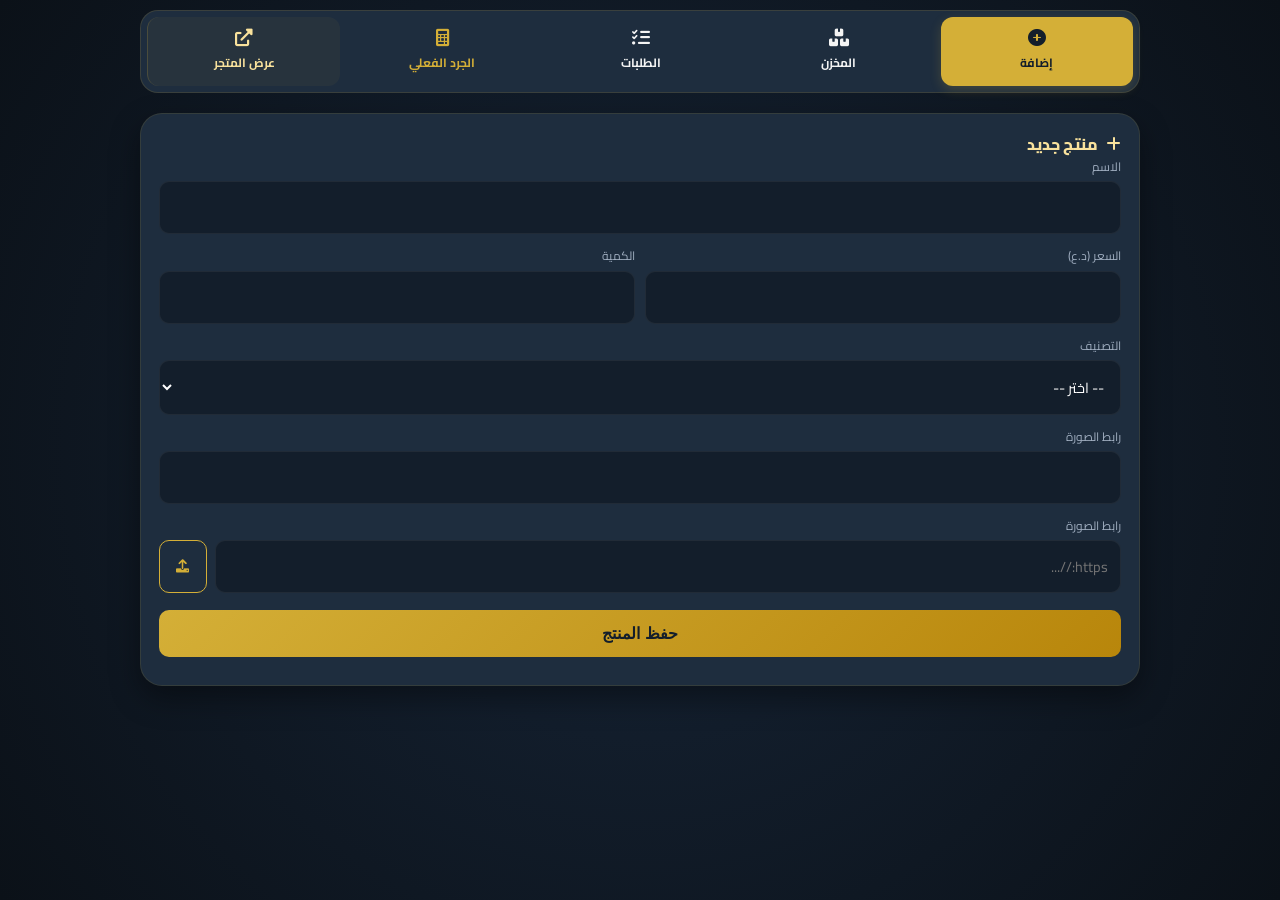
<file: index.html>
<!DOCTYPE html>
<html lang="ar" dir="rtl">
<head>
    <meta charset="UTF-8">
    <meta name="viewport" content="width=device-width, initial-scale=1.0">
    <title>Elite Admin Pro | لوحة التحكم</title>
    
    <link href="https://cdnjs.cloudflare.com/ajax/libs/font-awesome/6.0.0/css/all.min.css" rel="stylesheet">
    <link href="https://fonts.googleapis.com/css2?family=Cairo:wght@400;600;700;800&display=swap" rel="stylesheet">

    <style>
        :root {
            --diesel-blue: #131e2b;
            --diesel-light: #1e2d3e;
            --gold-primary: #d4af37;
            --gold-glow: #f9e29c;
            --bg-deep: #0b1118;
            --text-white: #f4f4f4;
            --status-good: #2ecc71;
        }

        * { box-sizing: border-box; -webkit-tap-highlight-color: transparent; }

        body {
            font-family: 'Cairo', sans-serif;
            background-color: var(--bg-deep);
            background-image: radial-gradient(circle at center, #162436 0%, #0b1118 100%);
            margin: 0; padding: 10px; color: var(--text-white);
            min-height: 100vh; line-height: 1.6;
        }

        .container { max-width: 1000px; margin: 0 auto; }

        .tab-menu {
            display: flex; gap: 6px; margin-bottom: 20px;
            background: var(--diesel-light); padding: 6px;
            border-radius: 18px; border: 1px solid rgba(212, 175, 55, 0.15);
        }

        .tab-btn {
            flex: 1; padding: 12px 2px; border: none; border-radius: 12px;
            background: transparent; color: var(--text-white);
            font-family: 'Cairo'; font-weight: 700; cursor: pointer;
            transition: 0.3s; display: flex; flex-direction: column; 
            align-items: center; gap: 4px; font-size: 0.75rem;
        }

        .tab-btn i { font-size: 1.1rem; }
        .tab-btn.active { background: var(--gold-primary); color: var(--diesel-blue); box-shadow: 0 4px 12px rgba(212, 175, 55, 0.2); }

        .tab-content { display: none; animation: slideUp 0.4s ease; }
        .tab-content.active { display: block; }

        @keyframes slideUp { from { opacity: 0; transform: translateY(10px); } to { opacity: 1; transform: translateY(0); } }

        .admin-card {
            background: var(--diesel-light); padding: 18px;
            border-radius: 22px; border: 1px solid rgba(212, 175, 55, 0.12);
            box-shadow: 0 12px 30px rgba(0,0,0,0.4);
            position: relative;
        }

        .card-header { display: flex; justify-content: space-between; align-items: center; margin-bottom: 15px; }
        h2 { font-size: 1rem; font-weight: 800; margin: 0; color: var(--gold-glow); display: flex; align-items: center; gap: 8px; }

        .sheet-edit-btn {
            background: rgba(212, 175, 55, 0.08);
            color: var(--gold-primary); border: 1px solid var(--gold-primary);
            padding: 5px 10px; border-radius: 8px; font-size: 0.7rem; font-weight: bold; text-decoration: none;
        }

        .input-group { margin-bottom: 12px; }
        label { display: block; margin-bottom: 5px; font-size: 0.75rem; color: #a0aec0; }
        input, select {
            width: 100%; padding: 12px; border-radius: 10px;
            border: 1px solid rgba(255,255,255,0.06);
            background: var(--diesel-blue); color: white; outline: none;
            font-size: 0.9rem; font-family: 'Cairo';
        }

        .submit-btn {
            width: 100%; background: linear-gradient(135deg, #d4af37 0%, #b8860b 100%);
            color: var(--diesel-blue); border: none; padding: 14px; border-radius: 10px;
            font-weight: 800; cursor: pointer; font-size: 1rem; margin-top: 5px;
        }

        table { width: 100%; border-collapse: collapse; table-layout: fixed; }
        th { font-size: 0.7rem; color: var(--gold-primary); padding: 10px 4px; text-align: right; border-bottom: 2px solid rgba(212, 175, 55, 0.1); }
        td { padding: 10px 4px; border-bottom: 1px solid rgba(255, 255, 255, 0.03); vertical-align: middle; word-wrap: break-word; }

        .p-info { display: flex; flex-direction: column; gap: 1px; }
        .p-name { font-weight: 700; font-size: 0.8rem; overflow: hidden; text-overflow: ellipsis; white-space: nowrap; }
        .p-img-mini { width: 40px; height: 40px; object-fit: cover; border-radius: 8px; border: 1px solid rgba(212, 175, 55, 0.2); }
        .badge { background: rgba(212, 175, 55, 0.1); color: var(--gold-glow); padding: 1px 5px; border-radius: 5px; font-size: 0.65rem; width: fit-content; }
        
        .order-total { color: var(--gold-primary); font-weight: 800; font-size: 0.85rem; }
        .contact-actions { display: flex; gap: 12px; align-items: center; justify-content: flex-start; }
        .contact-link { color: var(--gold-primary); font-size: 1.15rem; text-decoration: none; transition: 0.2s; }
        .contact-link:active { transform: scale(1.2); }
    </style>
</head>
<body>

<div class="container">
  <div class="tab-menu">
        <button class="tab-btn active" onclick="openTab(event, 'add-tab')">
            <i class="fas fa-plus-circle"></i><span>إضافة</span>
        </button>
        <button class="tab-btn" onclick="openTab(event, 'inventory-tab')">
            <i class="fas fa-boxes"></i><span>المخزن</span>
        </button>
        <button class="tab-btn" onclick="openTab(event, 'orders-tab')">
            <i class="fas fa-list-check"></i><span>الطلبات</span>
        </button>
        
        <button class="tab-btn" onclick="window.location.href='requests.html'">
            <i class="fas fa-calculator" style="color:var(--gold-primary)"></i>
            <span style="color:var(--gold-primary)">الجرد الفعلي</span>
        </button>

        <button class="tab-btn" onclick="window.open('https://ellets.github.io/Ellites/', '_blank')" style="background: rgba(212, 175, 55, 0.05); border-left: 1px solid rgba(212, 175, 55, 0.2);">
            <i class="fas fa-external-link-alt" style="color:var(--gold-glow)"></i>
            <span style="color:var(--gold-glow)">عرض المتجر</span>
        </button>
    </div>

    <div id="add-tab" class="tab-content active">
        <div class="admin-card">
            <h2><i class="fas fa-plus"></i> منتج جديد</h2>
            <form id="adminApiForm">
                <div class="input-group"><label>الاسم</label><input type="text" id="p_name" required></div>
                <div style="display:grid; grid-template-columns: 1fr 1fr; gap:10px;">
                    <div class="input-group"><label>السعر (د.ع)</label><input type="number" id="p_price" required></div>
                    <div class="input-group"><label>الكمية</label><input type="number" id="p_qty" required></div>
                </div>
                <div class="input-group">
                    <label>التصنيف</label>
                    <select id="p_type_select" onchange="checkNewType(this.value)">
                        <option value="">-- اختر --</option>
                        <option value="NEW" style="color:var(--gold-primary)">+ تصنيف جديد</option>
                    </select>
                </div>
                <div id="new_type_container" class="input-group" style="display:none;">
                    <label>اسم التصنيف الجديد</label>
                    <input type="text" id="p_new_type">
                </div>
                <div class="input-group"><label>رابط الصورة</label><input type="url" id="p_img"></div>




                <div class="input-group">
    <label>رابط الصورة</label>
    <div style="display: flex; gap: 8px;">
        <input type="url" id="p_img" placeholder="https://...">
        <button type="button" onclick="window.open('image.html', '_blank')" 
                style="width: 50px; background: var(--diesel-light); border: 1px solid var(--gold-primary); color: var(--gold-primary); border-radius: 10px; cursor: pointer;">
            <i class="fas fa-upload"></i>
        </button>
    </div>
</div>




                
                <button type="submit" id="submitBtn" class="submit-btn">حفظ المنتج</button>
            </form>
            <div id="msg" style="text-align:center; margin-top:10px; font-weight:700;"></div>
        </div>
    </div>

    <div id="inventory-tab" class="tab-content">
        <div class="admin-card">
            <div class="card-header">
                <h2><i class="fas fa-warehouse"></i> المخزون</h2>
                <a id="edit-inventory-link" href="#" target="_blank" class="sheet-edit-btn">Sheets</a>
            </div>
            <table>
                <thead><tr><th style="width: 50px;">صورة</th><th>المنتج</th><th style="width: 65px;">السعر</th><th style="width: 40px;">العدد</th></tr></thead>
                <tbody id="inventory-body"></tbody>
            </table>
        </div>
    </div>

    <div id="orders-tab" class="tab-content">
        <div class="admin-card">
            <div class="card-header">
                <h2><i class="fas fa-shopping-bag"></i> الطلبات</h2>
                <a id="edit-orders-link" href="#" target="_blank" class="sheet-edit-btn">Sheets</a>
            </div>
            <table>
                <thead><tr><th style="width: 35%;">الزبون</th><th style="width: 40%;">الطلب</th><th style="width: 25%;">تواصل</th></tr></thead>
                <tbody id="orders-body"></tbody>
            </table>
        </div>
    </div>
</div>

<script>
    const inventorySheetID = '12XnQD1ne4fu7Q56v-RVzFVMFDCY4p18C22pzyBsBoeg';
    const ordersSheetID = '1hCfKFp2-YvEl33FdU7gEJyzxRoSO3l9bPHCDMn58W9o';
    const formURL = "https://docs.google.com/forms/d/e/1FAIpQLSd_m0-myPMPCQzZJNrT8ip4mi-D0oVTh6o_mX2b9NSlz7RIIg/formResponse";

    document.getElementById('edit-inventory-link').href = `https://docs.google.com/spreadsheets/d/${inventorySheetID}/edit`;
    document.getElementById('edit-orders-link').href = `https://docs.google.com/spreadsheets/d/${ordersSheetID}/edit`;

    function checkNewType(val) { document.getElementById('new_type_container').style.display = (val === 'NEW') ? 'block' : 'none'; }

    function formatDriveUrl(url) {
        if (!url) return 'https://via.placeholder.com/40';
        if (url.includes('drive.google.com')) {
            const fileId = url.match(/[-\w]{25,}/);
            if (fileId) return `https://lh3.googleusercontent.com/d/${fileId[0]}`;
        }
        return url;
    }

    function openTab(evt, tabName) {
        let contents = document.getElementsByClassName("tab-content");
        for (let i = 0; i < contents.length; i++) contents[i].style.display = "none";
        let btns = document.getElementsByClassName("tab-btn");
        for (let i = 0; i < btns.length; i++) btns[i].className = btns[i].className.replace(" active", "");
        document.getElementById(tabName).style.display = "block";
        evt.currentTarget.className += " active";
        if(tabName === 'inventory-tab') loadInventory();
        if(tabName === 'orders-tab') loadOrders();
    }

    async function loadCategories() {
        const fetchURL = `https://docs.google.com/spreadsheets/d/${inventorySheetID}/gviz/tq?tqx=out:json`;
        try {
            const res = await fetch(fetchURL);
            const text = await res.text();
            const json = JSON.parse(text.substring(text.indexOf("(") + 1, text.lastIndexOf(")")));
            const categories = [...new Set(json.table.rows.map(r => r.c[4]?.v).filter(v => v && v !== "Type"))];
            const select = document.getElementById('p_type_select');
            select.innerHTML = '<option value="">-- اختر --</option><option value="NEW">+ تصنيف جديد</option>';
            categories.forEach(cat => { select.innerHTML += `<option value="${cat}">${cat}</option>`; });
        } catch (e) {}
    }

    async function loadInventory() {
        const fetchURL = `https://docs.google.com/spreadsheets/d/${inventorySheetID}/gviz/tq?tqx=out:json`;
        try {
            const res = await fetch(fetchURL);
            const text = await res.text();
            const json = JSON.parse(text.substring(text.indexOf("(") + 1, text.lastIndexOf(")")));
            const tbody = document.getElementById('inventory-body');
            tbody.innerHTML = '';
            json.table.rows.slice(1).forEach(row => {
                const data = row.c;
                tbody.innerHTML += `<tr>
                    <td><img src="${formatDriveUrl(data[5]?.v)}" class="p-img-mini"></td>
                    <td><div class="p-info"><span class="p-name">${data[1]?.v || '-'}</span><span class="badge">${data[4]?.v || 'عام'}</span></div></td>
                    <td class="order-total">${data[2]?.v}</td>
                    <td><b>${data[3]?.v}</b></td>
                </tr>`;
            });
        } catch (e) {}
    }

    async function loadOrders() {
        const fetchURL = `https://docs.google.com/spreadsheets/d/${ordersSheetID}/gviz/tq?tqx=out:json`;
        try {
            const res = await fetch(fetchURL);
            const text = await res.text();
            const json = JSON.parse(text.substring(text.indexOf("(") + 1, text.lastIndexOf(")")));
            const tbody = document.getElementById('orders-body');
            tbody.innerHTML = '';
            json.table.rows.reverse().slice(0, 15).forEach(row => {
                const data = row.c;
                const phone = data[4]?.v || '';
                const email = data[5]?.v || '';
                tbody.innerHTML += `<tr>
                    <td><div class="p-info"><span class="p-name">${data[2]?.v || 'زبون'}</span><span class="badge" style="font-size:0.6rem">${data[3]?.v || '-'}</span></div></td>
                    <td><div style="font-size:0.7rem; color:#a0aec0">${data[6]?.v || '-'}</div><div class="order-total">${data[7]?.v} د.ع</div></td>
                    <td>
                        <div class="contact-actions">
                            <a href="tel:${phone}" class="contact-link" title="اتصال"><i class="fas fa-phone-alt"></i></a>
                            <a href="https://wa.me/${phone.replace(/\s+/g, '')}" class="contact-link" title="واتساب"><i class="fab fa-whatsapp"></i></a>
                            <a href="mailto:${email}" class="contact-link" title="بريد"><i class="fas fa-envelope"></i></a>
                        </div>
                    </td>
                </tr>`;
            });
        } catch (e) {}
    }

    document.getElementById('adminApiForm').addEventListener('submit', async (e) => {
        e.preventDefault();
        const btn = document.getElementById('submitBtn');
        const msg = document.getElementById('msg');
        btn.disabled = true; msg.innerText = "جاري الحفظ...";

        let finalType = document.getElementById('p_type_select').value;
        if(finalType === 'NEW') finalType = document.getElementById('p_new_type').value;

        const formData = new URLSearchParams();
        formData.append("entry.1904055406", document.getElementById('p_name').value);
        formData.append("entry.372117537",  document.getElementById('p_price').value);
        formData.append("entry.663866375",  document.getElementById('p_qty').value);
        formData.append("entry.307919813",  finalType);
        formData.append("entry.174446568",  document.getElementById('p_img').value);

        try {
            await fetch(formURL, { method: "POST", mode: "no-cors", body: formData });
            msg.style.color = "var(--gold-primary)"; msg.innerText = "تم الحفظ بنجاح! ✓";
            document.getElementById('adminApiForm').reset();
            loadCategories();
        } catch (error) { msg.innerText = "حدث خطأ"; }
        finally { btn.disabled = false; }
    });

    loadCategories();
</script>
</body>
</html>
</file>
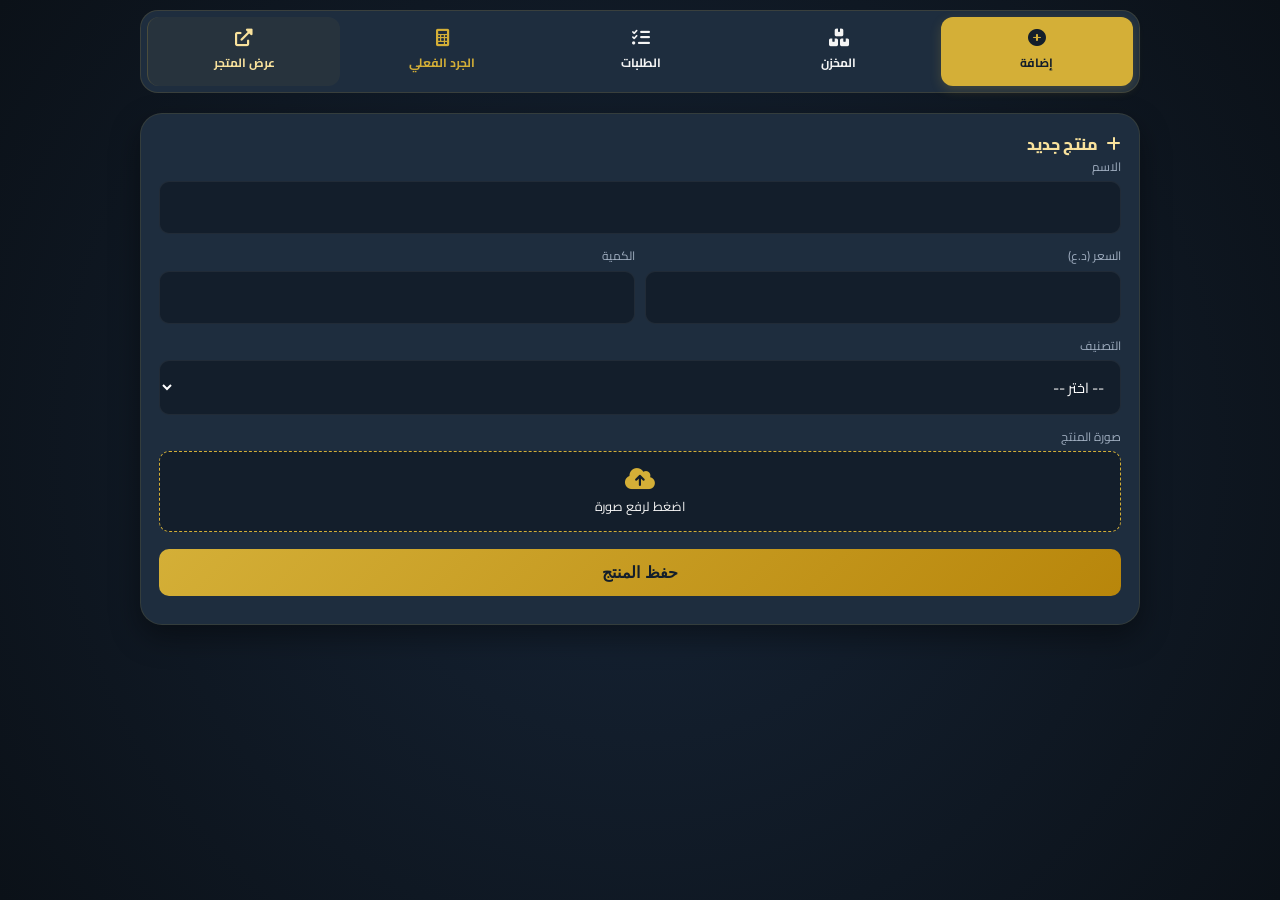
<file: 2 backupindex.html>
<!DOCTYPE html>
<html lang="ar" dir="rtl">
<head>
    <meta charset="UTF-8">
    <meta name="viewport" content="width=device-width, initial-scale=1.0">
    <title>Elite Admin Pro | لوحة التحكم</title>
    
    <link href="https://cdnjs.cloudflare.com/ajax/libs/font-awesome/6.0.0/css/all.min.css" rel="stylesheet">
    <link href="https://fonts.googleapis.com/css2?family=Cairo:wght@400;600;700;800&display=swap" rel="stylesheet">

    <style>
        :root {
            --diesel-blue: #131e2b;
            --diesel-light: #1e2d3e;
            --gold-primary: #d4af37;
            --gold-glow: #f9e29c;
            --bg-deep: #0b1118;
            --text-white: #f4f4f4;
            --status-good: #2ecc71;
        }

        * { box-sizing: border-box; -webkit-tap-highlight-color: transparent; }

        body {
            font-family: 'Cairo', sans-serif;
            background-color: var(--bg-deep);
            background-image: radial-gradient(circle at center, #162436 0%, #0b1118 100%);
            margin: 0; padding: 10px; color: var(--text-white);
            min-height: 100vh; line-height: 1.6;
        }

        .container { max-width: 1000px; margin: 0 auto; }

        .tab-menu {
            display: flex; gap: 6px; margin-bottom: 20px;
            background: var(--diesel-light); padding: 6px;
            border-radius: 18px; border: 1px solid rgba(212, 175, 55, 0.15);
        }

        .tab-btn {
            flex: 1; padding: 12px 2px; border: none; border-radius: 12px;
            background: transparent; color: var(--text-white);
            font-family: 'Cairo'; font-weight: 700; cursor: pointer;
            transition: 0.3s; display: flex; flex-direction: column; 
            align-items: center; gap: 4px; font-size: 0.75rem;
        }

        .tab-btn i { font-size: 1.1rem; }
        .tab-btn.active { background: var(--gold-primary); color: var(--diesel-blue); box-shadow: 0 4px 12px rgba(212, 175, 55, 0.2); }

        .tab-content { display: none; animation: slideUp 0.4s ease; }
        .tab-content.active { display: block; }

        @keyframes slideUp { from { opacity: 0; transform: translateY(10px); } to { opacity: 1; transform: translateY(0); } }

        .admin-card {
            background: var(--diesel-light); padding: 18px;
            border-radius: 22px; border: 1px solid rgba(212, 175, 55, 0.12);
            box-shadow: 0 12px 30px rgba(0,0,0,0.4);
            position: relative;
        }

        .card-header { display: flex; justify-content: space-between; align-items: center; margin-bottom: 15px; }
        h2 { font-size: 1rem; font-weight: 800; margin: 0; color: var(--gold-glow); display: flex; align-items: center; gap: 8px; }

        .sheet-edit-btn {
            background: rgba(212, 175, 55, 0.08);
            color: var(--gold-primary); border: 1px solid var(--gold-primary);
            padding: 5px 10px; border-radius: 8px; font-size: 0.7rem; font-weight: bold; text-decoration: none;
        }

        .input-group { margin-bottom: 12px; }
        label { display: block; margin-bottom: 5px; font-size: 0.75rem; color: #a0aec0; }
        input, select {
            width: 100%; padding: 12px; border-radius: 10px;
            border: 1px solid rgba(255,255,255,0.06);
            background: var(--diesel-blue); color: white; outline: none;
            font-size: 0.9rem; font-family: 'Cairo';
        }

        /* Upload Styling */
        .upload-wrapper {
            background: var(--diesel-blue); border: 1.5px dashed var(--gold-primary);
            padding: 15px; border-radius: 10px; text-align: center; cursor: pointer;
            transition: 0.3s;
        }
        .upload-wrapper:hover { background: rgba(212, 175, 55, 0.05); }
        .upload-wrapper i { font-size: 1.5rem; color: var(--gold-primary); margin-bottom: 5px; }
        #p_img_preview { max-width: 100px; border-radius: 8px; display: none; margin: 10px auto; }

        .submit-btn {
            width: 100%; background: linear-gradient(135deg, #d4af37 0%, #b8860b 100%);
            color: var(--diesel-blue); border: none; padding: 14px; border-radius: 10px;
            font-weight: 800; cursor: pointer; font-size: 1rem; margin-top: 5px;
        }

        table { width: 100%; border-collapse: collapse; table-layout: fixed; }
        th { font-size: 0.7rem; color: var(--gold-primary); padding: 10px 4px; text-align: right; border-bottom: 2px solid rgba(212, 175, 55, 0.1); }
        td { padding: 10px 4px; border-bottom: 1px solid rgba(255, 255, 255, 0.03); vertical-align: middle; word-wrap: break-word; }

        .p-info { display: flex; flex-direction: column; gap: 1px; }
        .p-name { font-weight: 700; font-size: 0.8rem; overflow: hidden; text-overflow: ellipsis; white-space: nowrap; }
        .p-img-mini { width: 40px; height: 40px; object-fit: cover; border-radius: 8px; border: 1px solid rgba(212, 175, 55, 0.2); }
        .badge { background: rgba(212, 175, 55, 0.1); color: var(--gold-glow); padding: 1px 5px; border-radius: 5px; font-size: 0.65rem; width: fit-content; }
        
        .order-total { color: var(--gold-primary); font-weight: 800; font-size: 0.85rem; }
        .contact-actions { display: flex; gap: 12px; align-items: center; justify-content: flex-start; }
        .contact-link { color: var(--gold-primary); font-size: 1.15rem; text-decoration: none; transition: 0.2s; }
        .contact-link:active { transform: scale(1.2); }
    </style>
</head>
<body>

<div class="container">
  <div class="tab-menu">
        <button class="tab-btn active" onclick="openTab(event, 'add-tab')">
            <i class="fas fa-plus-circle"></i><span>إضافة</span>
        </button>
        <button class="tab-btn" onclick="openTab(event, 'inventory-tab')">
            <i class="fas fa-boxes"></i><span>المخزن</span>
        </button>
        <button class="tab-btn" onclick="openTab(event, 'orders-tab')">
            <i class="fas fa-list-check"></i><span>الطلبات</span>
        </button>
        
        <button class="tab-btn" onclick="window.location.href='requests.html'">
            <i class="fas fa-calculator" style="color:var(--gold-primary)"></i>
            <span style="color:var(--gold-primary)">الجرد الفعلي</span>
        </button>

        <button class="tab-btn" onclick="window.open('https://ellets.github.io/Ellites/', '_blank')" style="background: rgba(212, 175, 55, 0.05); border-left: 1px solid rgba(212, 175, 55, 0.2);">
            <i class="fas fa-external-link-alt" style="color:var(--gold-glow)"></i>
            <span style="color:var(--gold-glow)">عرض المتجر</span>
        </button>
    </div>

    <div id="add-tab" class="tab-content active">
        <div class="admin-card">
            <h2><i class="fas fa-plus"></i> منتج جديد</h2>
            <form id="adminApiForm">
                <div class="input-group"><label>الاسم</label><input type="text" id="p_name" required></div>
                <div style="display:grid; grid-template-columns: 1fr 1fr; gap:10px;">
                    <div class="input-group"><label>السعر (د.ع)</label><input type="number" id="p_price" required></div>
                    <div class="input-group"><label>الكمية</label><input type="number" id="p_qty" required></div>
                </div>
                <div class="input-group">
                    <label>التصنيف</label>
                    <select id="p_type_select" onchange="checkNewType(this.value)">
                        <option value="">-- اختر --</option>
                        <option value="NEW" style="color:var(--gold-primary)">+ تصنيف جديد</option>
                    </select>
                </div>
                <div id="new_type_container" class="input-group" style="display:none;">
                    <label>اسم التصنيف الجديد</label>
                    <input type="text" id="p_new_type">
                </div>

                <div class="input-group">
                    <label>صورة المنتج</label>
                    <div class="upload-wrapper" onclick="document.getElementById('fileInput').click()">
                        <i class="fas fa-cloud-upload-alt"></i>
                        <div id="uploadStatus" style="font-size:0.8rem">اضغط لرفع صورة</div>
                        <img id="p_img_preview">
                    </div>
                    <input type="file" id="fileInput" accept="image/*" style="display:none" onchange="handleFileUpload(this)">
                    <input type="hidden" id="p_img">
                </div>

                <button type="submit" id="submitBtn" class="submit-btn">حفظ المنتج</button>
            </form>
            <div id="msg" style="text-align:center; margin-top:10px; font-weight:700;"></div>
        </div>
    </div>

    </div>

<script>
    const inventorySheetID = '12XnQD1ne4fu7Q56v-RVzFVMFDCY4p18C22pzyBsBoeg';
    const ordersSheetID = '1hCfKFp2-YvEl33FdU7gEJyzxRoSO3l9bPHCDMn58W9o';
    const formURL = "https://docs.google.com/forms/d/e/1FAIpQLSd_m0-myPMPCQzZJNrT8ip4mi-D0oVTh6o_mX2b9NSlz7RIIg/formResponse";
    const SCRIPT_URL = "https://script.google.com/macros/s/AKfycbzn_hvmN_lDoKrZ5PQgLjbLiffTStJ2VK7WV_Del6XSdqyq-ELXtVKiP6HDpnQBvMwhuw/exec";

    // File Upload Handler
    async function handleFileUpload(input) {
        const file = input.files[0];
        if (!file) return;

        const status = document.getElementById('uploadStatus');
        const preview = document.getElementById('p_img_preview');
        const hiddenImgInput = document.getElementById('p_img');
        const submitBtn = document.getElementById('submitBtn');

        status.innerHTML = '<i class="fas fa-spinner fa-spin"></i> جاري الرفع...';
        submitBtn.disabled = true;

        const reader = new FileReader();
        reader.onload = async () => {
            const base64 = reader.result.split(',')[1];
            const payload = {
                base64: base64,
                mimeType: file.type,
                fileName: file.name
            };

            try {
                const response = await fetch(SCRIPT_URL, {
                    method: "POST",
                    body: JSON.stringify(payload)
                });
                const data = await response.json();

                if (data.status === "success") {
                    status.innerText = "✅ تم الرفع بنجاح";
                    preview.src = data.fileUrl;
                    preview.style.display = "block";
                    hiddenImgInput.value = data.fileUrl; // Set the URL for the Google Form
                } else {
                    status.innerText = "❌ خطأ في الرفع";
                }
            } catch (err) {
                status.innerText = "❌ فشل الاتصال";
            } finally {
                submitBtn.disabled = false;
            }
        };
        reader.readAsDataURL(file);
    }

    // Existing Functions
    function checkNewType(val) { document.getElementById('new_type_container').style.display = (val === 'NEW') ? 'block' : 'none'; }

    function formatDriveUrl(url) {
        if (!url) return 'https://via.placeholder.com/40';
        if (url.includes('drive.google.com')) {
            const fileId = url.match(/[-\w]{25,}/);
            if (fileId) return `https://lh3.googleusercontent.com/d/${fileId[0]}`;
        }
        return url;
    }

    function openTab(evt, tabName) {
        let contents = document.getElementsByClassName("tab-content");
        for (let i = 0; i < contents.length; i++) contents[i].style.display = "none";
        let btns = document.getElementsByClassName("tab-btn");
        for (let i = 0; i < btns.length; i++) btns[i].className = btns[i].className.replace(" active", "");
        document.getElementById(tabName).style.display = "block";
        evt.currentTarget.className += " active";
        if(tabName === 'inventory-tab') loadInventory();
        if(tabName === 'orders-tab') loadOrders();
    }

    // ... (Your existing loadCategories, loadInventory, loadOrders functions go here) ...

    document.getElementById('adminApiForm').addEventListener('submit', async (e) => {
        e.preventDefault();
        const btn = document.getElementById('submitBtn');
        const msg = document.getElementById('msg');
        btn.disabled = true; msg.innerText = "جاري الحفظ...";

        let finalType = document.getElementById('p_type_select').value;
        if(finalType === 'NEW') finalType = document.getElementById('p_new_type').value;

        const formData = new URLSearchParams();
        formData.append("entry.1904055406", document.getElementById('p_name').value);
        formData.append("entry.372117537",  document.getElementById('p_price').value);
        formData.append("entry.663866375",  document.getElementById('p_qty').value);
        formData.append("entry.307919813",  finalType);
        formData.append("entry.174446568",  document.getElementById('p_img').value);

        try {
            await fetch(formURL, { method: "POST", mode: "no-cors", body: formData });
            msg.style.color = "var(--gold-primary)"; msg.innerText = "تم الحفظ بنجاح! ✓";
            document.getElementById('adminApiForm').reset();
            document.getElementById('p_img_preview').style.display = "none";
            document.getElementById('uploadStatus').innerText = "اضغط لرفع صورة";
            loadCategories();
        } catch (error) { msg.innerText = "حدث خطأ"; }
        finally { btn.disabled = false; }
    });

    loadCategories();
</script>
</body>
</html>
</file>
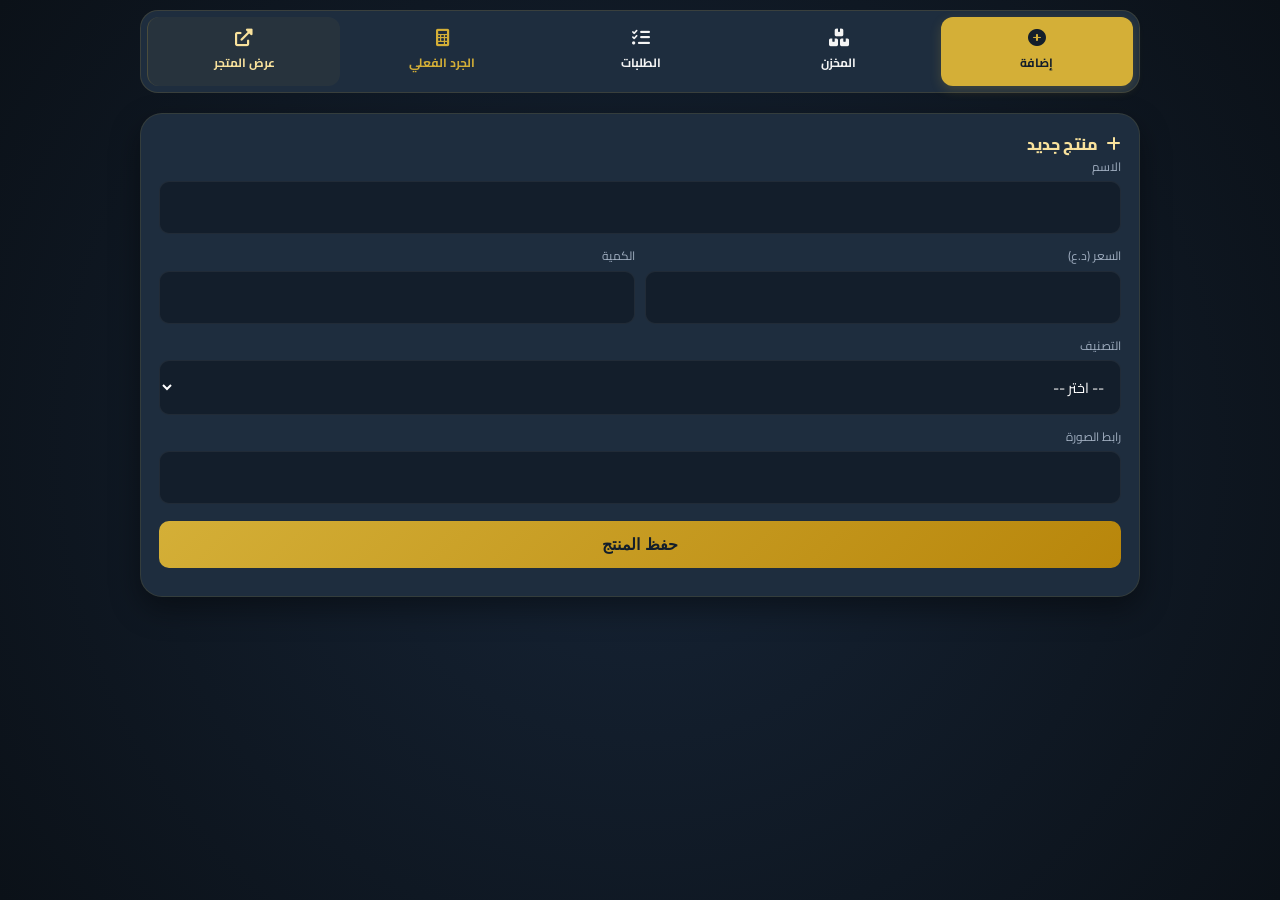
<file: 2842026index.html>
<!DOCTYPE html>
<html lang="ar" dir="rtl">
<head>
    <meta charset="UTF-8">
    <meta name="viewport" content="width=device-width, initial-scale=1.0">
    <title>Elite Admin Pro | لوحة التحكم</title>
    
    <link href="https://cdnjs.cloudflare.com/ajax/libs/font-awesome/6.0.0/css/all.min.css" rel="stylesheet">
    <link href="https://fonts.googleapis.com/css2?family=Cairo:wght@400;600;700;800&display=swap" rel="stylesheet">

    <style>
        :root {
            --diesel-blue: #131e2b;
            --diesel-light: #1e2d3e;
            --gold-primary: #d4af37;
            --gold-glow: #f9e29c;
            --bg-deep: #0b1118;
            --text-white: #f4f4f4;
            --status-good: #2ecc71;
        }

        * { box-sizing: border-box; -webkit-tap-highlight-color: transparent; }

        body {
            font-family: 'Cairo', sans-serif;
            background-color: var(--bg-deep);
            background-image: radial-gradient(circle at center, #162436 0%, #0b1118 100%);
            margin: 0; padding: 10px; color: var(--text-white);
            min-height: 100vh; line-height: 1.6;
        }

        .container { max-width: 1000px; margin: 0 auto; }

        .tab-menu {
            display: flex; gap: 6px; margin-bottom: 20px;
            background: var(--diesel-light); padding: 6px;
            border-radius: 18px; border: 1px solid rgba(212, 175, 55, 0.15);
        }

        .tab-btn {
            flex: 1; padding: 12px 2px; border: none; border-radius: 12px;
            background: transparent; color: var(--text-white);
            font-family: 'Cairo'; font-weight: 700; cursor: pointer;
            transition: 0.3s; display: flex; flex-direction: column; 
            align-items: center; gap: 4px; font-size: 0.75rem;
        }

        .tab-btn i { font-size: 1.1rem; }
        .tab-btn.active { background: var(--gold-primary); color: var(--diesel-blue); box-shadow: 0 4px 12px rgba(212, 175, 55, 0.2); }

        .tab-content { display: none; animation: slideUp 0.4s ease; }
        .tab-content.active { display: block; }

        @keyframes slideUp { from { opacity: 0; transform: translateY(10px); } to { opacity: 1; transform: translateY(0); } }

        .admin-card {
            background: var(--diesel-light); padding: 18px;
            border-radius: 22px; border: 1px solid rgba(212, 175, 55, 0.12);
            box-shadow: 0 12px 30px rgba(0,0,0,0.4);
            position: relative;
        }

        .card-header { display: flex; justify-content: space-between; align-items: center; margin-bottom: 15px; }
        h2 { font-size: 1rem; font-weight: 800; margin: 0; color: var(--gold-glow); display: flex; align-items: center; gap: 8px; }

        .sheet-edit-btn {
            background: rgba(212, 175, 55, 0.08);
            color: var(--gold-primary); border: 1px solid var(--gold-primary);
            padding: 5px 10px; border-radius: 8px; font-size: 0.7rem; font-weight: bold; text-decoration: none;
        }

        .input-group { margin-bottom: 12px; }
        label { display: block; margin-bottom: 5px; font-size: 0.75rem; color: #a0aec0; }
        input, select {
            width: 100%; padding: 12px; border-radius: 10px;
            border: 1px solid rgba(255,255,255,0.06);
            background: var(--diesel-blue); color: white; outline: none;
            font-size: 0.9rem; font-family: 'Cairo';
        }

        .submit-btn {
            width: 100%; background: linear-gradient(135deg, #d4af37 0%, #b8860b 100%);
            color: var(--diesel-blue); border: none; padding: 14px; border-radius: 10px;
            font-weight: 800; cursor: pointer; font-size: 1rem; margin-top: 5px;
        }

        table { width: 100%; border-collapse: collapse; table-layout: fixed; }
        th { font-size: 0.7rem; color: var(--gold-primary); padding: 10px 4px; text-align: right; border-bottom: 2px solid rgba(212, 175, 55, 0.1); }
        td { padding: 10px 4px; border-bottom: 1px solid rgba(255, 255, 255, 0.03); vertical-align: middle; word-wrap: break-word; }

        .p-info { display: flex; flex-direction: column; gap: 1px; }
        .p-name { font-weight: 700; font-size: 0.8rem; overflow: hidden; text-overflow: ellipsis; white-space: nowrap; }
        .p-img-mini { width: 40px; height: 40px; object-fit: cover; border-radius: 8px; border: 1px solid rgba(212, 175, 55, 0.2); }
        .badge { background: rgba(212, 175, 55, 0.1); color: var(--gold-glow); padding: 1px 5px; border-radius: 5px; font-size: 0.65rem; width: fit-content; }
        
        .order-total { color: var(--gold-primary); font-weight: 800; font-size: 0.85rem; }
        .contact-actions { display: flex; gap: 12px; align-items: center; justify-content: flex-start; }
        .contact-link { color: var(--gold-primary); font-size: 1.15rem; text-decoration: none; transition: 0.2s; }
        .contact-link:active { transform: scale(1.2); }
    </style>
</head>
<body>

<div class="container">
  <div class="tab-menu">
        <button class="tab-btn active" onclick="openTab(event, 'add-tab')">
            <i class="fas fa-plus-circle"></i><span>إضافة</span>
        </button>
        <button class="tab-btn" onclick="openTab(event, 'inventory-tab')">
            <i class="fas fa-boxes"></i><span>المخزن</span>
        </button>
        <button class="tab-btn" onclick="openTab(event, 'orders-tab')">
            <i class="fas fa-list-check"></i><span>الطلبات</span>
        </button>
        
        <button class="tab-btn" onclick="window.location.href='requests.html'">
            <i class="fas fa-calculator" style="color:var(--gold-primary)"></i>
            <span style="color:var(--gold-primary)">الجرد الفعلي</span>
        </button>

        <button class="tab-btn" onclick="window.open('https://ellets.github.io/Ellites/', '_blank')" style="background: rgba(212, 175, 55, 0.05); border-left: 1px solid rgba(212, 175, 55, 0.2);">
            <i class="fas fa-external-link-alt" style="color:var(--gold-glow)"></i>
            <span style="color:var(--gold-glow)">عرض المتجر</span>
        </button>
    </div>

    <div id="add-tab" class="tab-content active">
        <div class="admin-card">
            <h2><i class="fas fa-plus"></i> منتج جديد</h2>
            <form id="adminApiForm">
                <div class="input-group"><label>الاسم</label><input type="text" id="p_name" required></div>
                <div style="display:grid; grid-template-columns: 1fr 1fr; gap:10px;">
                    <div class="input-group"><label>السعر (د.ع)</label><input type="number" id="p_price" required></div>
                    <div class="input-group"><label>الكمية</label><input type="number" id="p_qty" required></div>
                </div>
                <div class="input-group">
                    <label>التصنيف</label>
                    <select id="p_type_select" onchange="checkNewType(this.value)">
                        <option value="">-- اختر --</option>
                        <option value="NEW" style="color:var(--gold-primary)">+ تصنيف جديد</option>
                    </select>
                </div>
                <div id="new_type_container" class="input-group" style="display:none;">
                    <label>اسم التصنيف الجديد</label>
                    <input type="text" id="p_new_type">
                </div>
                <div class="input-group"><label>رابط الصورة</label><input type="url" id="p_img"></div>
                <button type="submit" id="submitBtn" class="submit-btn">حفظ المنتج</button>
            </form>
            <div id="msg" style="text-align:center; margin-top:10px; font-weight:700;"></div>
        </div>
    </div>

    <div id="inventory-tab" class="tab-content">
        <div class="admin-card">
            <div class="card-header">
                <h2><i class="fas fa-warehouse"></i> المخزون</h2>
                <a id="edit-inventory-link" href="#" target="_blank" class="sheet-edit-btn">Sheets</a>
            </div>
            <table>
                <thead><tr><th style="width: 50px;">صورة</th><th>المنتج</th><th style="width: 65px;">السعر</th><th style="width: 40px;">العدد</th></tr></thead>
                <tbody id="inventory-body"></tbody>
            </table>
        </div>
    </div>

    <div id="orders-tab" class="tab-content">
        <div class="admin-card">
            <div class="card-header">
                <h2><i class="fas fa-shopping-bag"></i> الطلبات</h2>
                <a id="edit-orders-link" href="#" target="_blank" class="sheet-edit-btn">Sheets</a>
            </div>
            <table>
                <thead><tr><th style="width: 35%;">الزبون</th><th style="width: 40%;">الطلب</th><th style="width: 25%;">تواصل</th></tr></thead>
                <tbody id="orders-body"></tbody>
            </table>
        </div>
    </div>
</div>

<script>
    const inventorySheetID = '12XnQD1ne4fu7Q56v-RVzFVMFDCY4p18C22pzyBsBoeg';
    const ordersSheetID = '1hCfKFp2-YvEl33FdU7gEJyzxRoSO3l9bPHCDMn58W9o';
    const formURL = "https://docs.google.com/forms/d/e/1FAIpQLSd_m0-myPMPCQzZJNrT8ip4mi-D0oVTh6o_mX2b9NSlz7RIIg/formResponse";

    document.getElementById('edit-inventory-link').href = `https://docs.google.com/spreadsheets/d/${inventorySheetID}/edit`;
    document.getElementById('edit-orders-link').href = `https://docs.google.com/spreadsheets/d/${ordersSheetID}/edit`;

    function checkNewType(val) { document.getElementById('new_type_container').style.display = (val === 'NEW') ? 'block' : 'none'; }

    function formatDriveUrl(url) {
        if (!url) return 'https://via.placeholder.com/40';
        if (url.includes('drive.google.com')) {
            const fileId = url.match(/[-\w]{25,}/);
            if (fileId) return `https://lh3.googleusercontent.com/d/${fileId[0]}`;
        }
        return url;
    }

    function openTab(evt, tabName) {
        let contents = document.getElementsByClassName("tab-content");
        for (let i = 0; i < contents.length; i++) contents[i].style.display = "none";
        let btns = document.getElementsByClassName("tab-btn");
        for (let i = 0; i < btns.length; i++) btns[i].className = btns[i].className.replace(" active", "");
        document.getElementById(tabName).style.display = "block";
        evt.currentTarget.className += " active";
        if(tabName === 'inventory-tab') loadInventory();
        if(tabName === 'orders-tab') loadOrders();
    }

    async function loadCategories() {
        const fetchURL = `https://docs.google.com/spreadsheets/d/${inventorySheetID}/gviz/tq?tqx=out:json`;
        try {
            const res = await fetch(fetchURL);
            const text = await res.text();
            const json = JSON.parse(text.substring(text.indexOf("(") + 1, text.lastIndexOf(")")));
            const categories = [...new Set(json.table.rows.map(r => r.c[4]?.v).filter(v => v && v !== "Type"))];
            const select = document.getElementById('p_type_select');
            select.innerHTML = '<option value="">-- اختر --</option><option value="NEW">+ تصنيف جديد</option>';
            categories.forEach(cat => { select.innerHTML += `<option value="${cat}">${cat}</option>`; });
        } catch (e) {}
    }

    async function loadInventory() {
        const fetchURL = `https://docs.google.com/spreadsheets/d/${inventorySheetID}/gviz/tq?tqx=out:json`;
        try {
            const res = await fetch(fetchURL);
            const text = await res.text();
            const json = JSON.parse(text.substring(text.indexOf("(") + 1, text.lastIndexOf(")")));
            const tbody = document.getElementById('inventory-body');
            tbody.innerHTML = '';
            json.table.rows.slice(1).forEach(row => {
                const data = row.c;
                tbody.innerHTML += `<tr>
                    <td><img src="${formatDriveUrl(data[5]?.v)}" class="p-img-mini"></td>
                    <td><div class="p-info"><span class="p-name">${data[1]?.v || '-'}</span><span class="badge">${data[4]?.v || 'عام'}</span></div></td>
                    <td class="order-total">${data[2]?.v}</td>
                    <td><b>${data[3]?.v}</b></td>
                </tr>`;
            });
        } catch (e) {}
    }

    async function loadOrders() {
        const fetchURL = `https://docs.google.com/spreadsheets/d/${ordersSheetID}/gviz/tq?tqx=out:json`;
        try {
            const res = await fetch(fetchURL);
            const text = await res.text();
            const json = JSON.parse(text.substring(text.indexOf("(") + 1, text.lastIndexOf(")")));
            const tbody = document.getElementById('orders-body');
            tbody.innerHTML = '';
            json.table.rows.reverse().slice(0, 15).forEach(row => {
                const data = row.c;
                const phone = data[4]?.v || '';
                const email = data[5]?.v || '';
                tbody.innerHTML += `<tr>
                    <td><div class="p-info"><span class="p-name">${data[2]?.v || 'زبون'}</span><span class="badge" style="font-size:0.6rem">${data[3]?.v || '-'}</span></div></td>
                    <td><div style="font-size:0.7rem; color:#a0aec0">${data[6]?.v || '-'}</div><div class="order-total">${data[7]?.v} د.ع</div></td>
                    <td>
                        <div class="contact-actions">
                            <a href="tel:${phone}" class="contact-link" title="اتصال"><i class="fas fa-phone-alt"></i></a>
                            <a href="https://wa.me/${phone.replace(/\s+/g, '')}" class="contact-link" title="واتساب"><i class="fab fa-whatsapp"></i></a>
                            <a href="mailto:${email}" class="contact-link" title="بريد"><i class="fas fa-envelope"></i></a>
                        </div>
                    </td>
                </tr>`;
            });
        } catch (e) {}
    }

    document.getElementById('adminApiForm').addEventListener('submit', async (e) => {
        e.preventDefault();
        const btn = document.getElementById('submitBtn');
        const msg = document.getElementById('msg');
        btn.disabled = true; msg.innerText = "جاري الحفظ...";

        let finalType = document.getElementById('p_type_select').value;
        if(finalType === 'NEW') finalType = document.getElementById('p_new_type').value;

        const formData = new URLSearchParams();
        formData.append("entry.1904055406", document.getElementById('p_name').value);
        formData.append("entry.372117537",  document.getElementById('p_price').value);
        formData.append("entry.663866375",  document.getElementById('p_qty').value);
        formData.append("entry.307919813",  finalType);
        formData.append("entry.174446568",  document.getElementById('p_img').value);

        try {
            await fetch(formURL, { method: "POST", mode: "no-cors", body: formData });
            msg.style.color = "var(--gold-primary)"; msg.innerText = "تم الحفظ بنجاح! ✓";
            document.getElementById('adminApiForm').reset();
            loadCategories();
        } catch (error) { msg.innerText = "حدث خطأ"; }
        finally { btn.disabled = false; }
    });

    loadCategories();
</script>
</body>
</html>
</file>
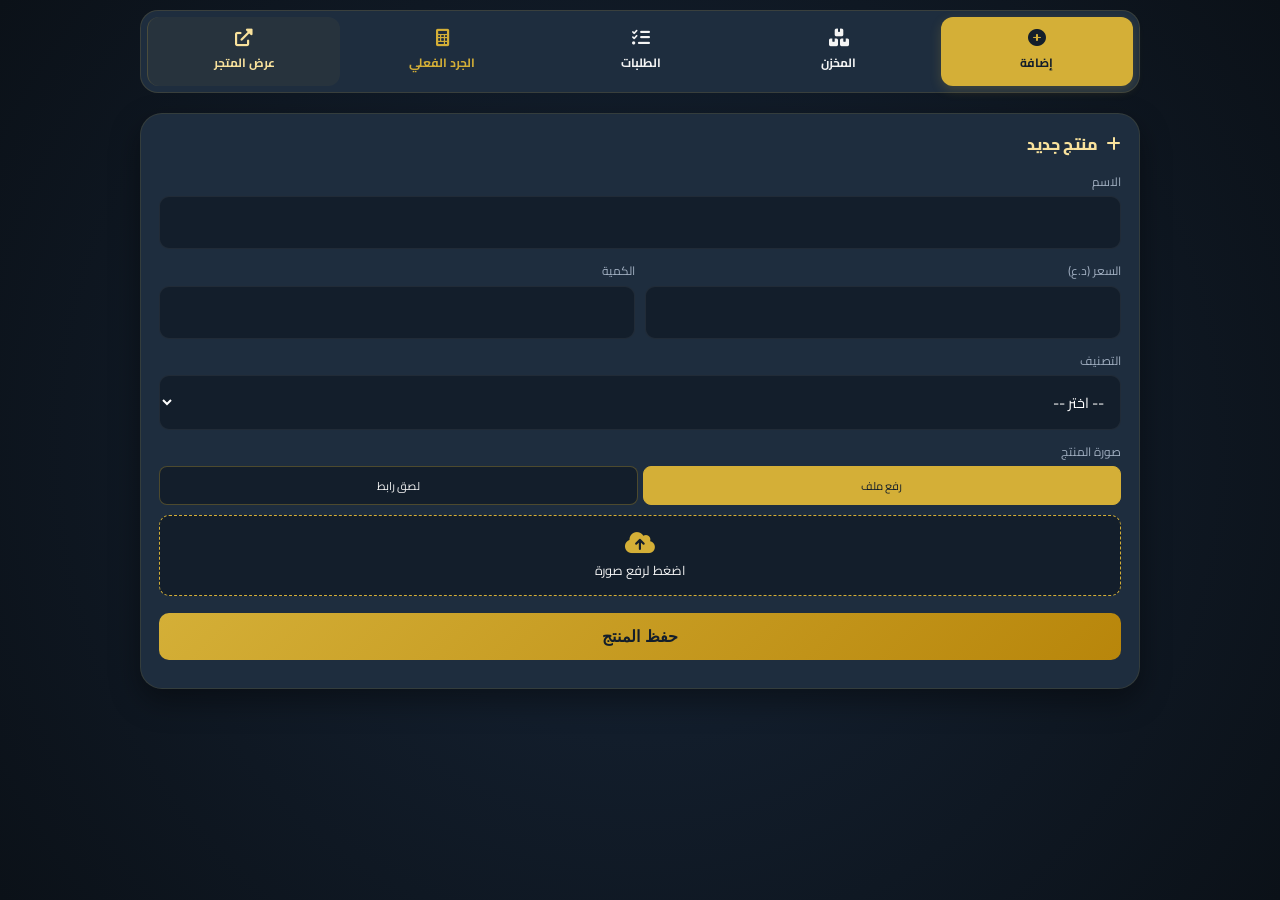
<file: 3backupindex.html>
<!DOCTYPE html>
<html lang="ar" dir="rtl">
<head>
    <meta charset="UTF-8">
    <meta name="viewport" content="width=device-width, initial-scale=1.0">
    <title>Elite Admin Pro | لوحة التحكم</title>
    
    <link href="https://cdnjs.cloudflare.com/ajax/libs/font-awesome/6.0.0/css/all.min.css" rel="stylesheet">
    <link href="https://fonts.googleapis.com/css2?family=Cairo:wght@400;600;700;800&display=swap" rel="stylesheet">

    <style>
        :root {
            --diesel-blue: #131e2b;
            --diesel-light: #1e2d3e;
            --gold-primary: #d4af37;
            --gold-glow: #f9e29c;
            --bg-deep: #0b1118;
            --text-white: #f4f4f4;
            --status-good: #2ecc71;
        }

        * { box-sizing: border-box; -webkit-tap-highlight-color: transparent; }

        body {
            font-family: 'Cairo', sans-serif;
            background-color: var(--bg-deep);
            background-image: radial-gradient(circle at center, #162436 0%, #0b1118 100%);
            margin: 0; padding: 10px; color: var(--text-white);
            min-height: 100vh; line-height: 1.6;
        }

        .container { max-width: 1000px; margin: 0 auto; }

        .tab-menu {
            display: flex; gap: 6px; margin-bottom: 20px;
            background: var(--diesel-light); padding: 6px;
            border-radius: 18px; border: 1px solid rgba(212, 175, 55, 0.15);
        }

        .tab-btn {
            flex: 1; padding: 12px 2px; border: none; border-radius: 12px;
            background: transparent; color: var(--text-white);
            font-family: 'Cairo'; font-weight: 700; cursor: pointer;
            transition: 0.3s; display: flex; flex-direction: column; 
            align-items: center; gap: 4px; font-size: 0.75rem;
        }

        .tab-btn i { font-size: 1.1rem; }
        .tab-btn.active { background: var(--gold-primary); color: var(--diesel-blue); box-shadow: 0 4px 12px rgba(212, 175, 55, 0.2); }

        .tab-content { display: none; animation: slideUp 0.4s ease; }
        .tab-content.active { display: block; }

        @keyframes slideUp { from { opacity: 0; transform: translateY(10px); } to { opacity: 1; transform: translateY(0); } }

        .admin-card {
            background: var(--diesel-light); padding: 18px;
            border-radius: 22px; border: 1px solid rgba(212, 175, 55, 0.12);
            box-shadow: 0 12px 30px rgba(0,0,0,0.4);
            position: relative;
        }

        h2 { font-size: 1rem; font-weight: 800; margin: 0 0 15px 0; color: var(--gold-glow); display: flex; align-items: center; gap: 8px; }

        .input-group { margin-bottom: 12px; }
        label { display: block; margin-bottom: 5px; font-size: 0.75rem; color: #a0aec0; }
        input, select {
            width: 100%; padding: 12px; border-radius: 10px;
            border: 1px solid rgba(255,255,255,0.06);
            background: var(--diesel-blue); color: white; outline: none;
            font-size: 0.9rem; font-family: 'Cairo';
        }

        /* Image Mode Toggle Styling */
        .mode-toggle { display: flex; gap: 5px; margin-bottom: 10px; }
        .mode-btn { 
            flex: 1; padding: 8px; font-size: 0.7rem; border-radius: 8px; 
            border: 1px solid rgba(212, 175, 55, 0.3); background: var(--diesel-blue); 
            color: var(--text-white); cursor: pointer; font-family: 'Cairo';
        }
        .mode-btn.active { background: var(--gold-primary); color: var(--diesel-blue); border-color: var(--gold-primary); }

        .upload-wrapper {
            background: var(--diesel-blue); border: 1.5px dashed var(--gold-primary);
            padding: 15px; border-radius: 10px; text-align: center; cursor: pointer;
            transition: 0.3s;
        }
        .upload-wrapper:hover { background: rgba(212, 175, 55, 0.05); }
        .upload-wrapper i { font-size: 1.5rem; color: var(--gold-primary); margin-bottom: 5px; }
        #p_img_preview { max-width: 100px; border-radius: 8px; display: none; margin: 10px auto; }

        .submit-btn {
            width: 100%; background: linear-gradient(135deg, #d4af37 0%, #b8860b 100%);
            color: var(--diesel-blue); border: none; padding: 14px; border-radius: 10px;
            font-weight: 800; cursor: pointer; font-size: 1rem; margin-top: 5px;
        }

        #msg { text-align:center; margin-top:10px; font-weight:700; }
    </style>
</head>
<body>

<div class="container">
    <div class="tab-menu">
        <button class="tab-btn active" onclick="openTab(event, 'add-tab')">
            <i class="fas fa-plus-circle"></i><span>إضافة</span>
        </button>
        <button class="tab-btn" onclick="openTab(event, 'inventory-tab')">
            <i class="fas fa-boxes"></i><span>المخزن</span>
        </button>
        <button class="tab-btn" onclick="openTab(event, 'orders-tab')">
            <i class="fas fa-list-check"></i><span>الطلبات</span>
        </button>
        
        <button class="tab-btn" onclick="window.location.href='requests.html'">
            <i class="fas fa-calculator" style="color:var(--gold-primary)"></i>
            <span style="color:var(--gold-primary)">الجرد الفعلي</span>
        </button>

        <button class="tab-btn" onclick="window.open('https://ellets.github.io/Ellites/', '_blank')" style="background: rgba(212, 175, 55, 0.05); border-left: 1px solid rgba(212, 175, 55, 0.2);">
            <i class="fas fa-external-link-alt" style="color:var(--gold-glow)"></i>
            <span style="color:var(--gold-glow)">عرض المتجر</span>
        </button>
    </div>

    <div id="add-tab" class="tab-content active">
        <div class="admin-card">
            <h2><i class="fas fa-plus"></i> منتج جديد</h2>
            <form id="adminApiForm">
                <div class="input-group"><label>الاسم</label><input type="text" id="p_name" required></div>
                
                <div style="display:grid; grid-template-columns: 1fr 1fr; gap:10px;">
                    <div class="input-group"><label>السعر (د.ع)</label><input type="number" id="p_price" required></div>
                    <div class="input-group"><label>الكمية</label><input type="number" id="p_qty" required></div>
                </div>

                <div class="input-group">
                    <label>التصنيف</label>
                    <select id="p_type_select" onchange="checkNewType(this.value)">
                        <option value="">-- اختر --</option>
                        <option value="NEW" style="color:var(--gold-primary)">+ تصنيف جديد</option>
                    </select>
                </div>
                <div id="new_type_container" class="input-group" style="display:none;">
                    <label>اسم التصنيف الجديد</label>
                    <input type="text" id="p_new_type">
                </div>

                <div class="input-group">
                    <label>صورة المنتج</label>
                    <div class="mode-toggle">
                        <button type="button" id="btn-up" class="mode-btn active" onclick="switchImgMode('upload')">رفع ملف</button>
                        <button type="button" id="btn-link" class="mode-btn" onclick="switchImgMode('link')">لصق رابط</button>
                    </div>

                    <div id="up-area">
                        <div class="upload-wrapper" onclick="document.getElementById('fileInput').click()">
                            <i class="fas fa-cloud-upload-alt"></i>
                            <div id="uploadStatus" style="font-size:0.8rem">اضغط لرفع صورة</div>
                            <img id="p_img_preview">
                        </div>
                        <input type="file" id="fileInput" accept="image/*" style="display:none" onchange="handleFileUpload(this)">
                    </div>

                    <div id="link-area" style="display: none;">
                        <input type="url" id="p_img_manual" placeholder="إلصق رابط الصورة هنا..." oninput="syncLink(this.value)">
                    </div>

                    <input type="hidden" id="p_img">
                </div>

                <button type="submit" id="submitBtn" class="submit-btn">حفظ المنتج</button>
            </form>
            <div id="msg"></div>
        </div>
    </div>

    <div id="inventory-tab" class="tab-content">
        <div class="admin-card"><h2><i class="fas fa-boxes"></i> المخزن الحالي</h2><div id="inventory-list">جاري التحميل...</div></div>
    </div>

    <div id="orders-tab" class="tab-content">
        <div class="admin-card"><h2><i class="fas fa-list-check"></i> طلبات الزبائن</h2><div id="orders-list">جاري التحميل...</div></div>
    </div>
</div>

<script>
    const inventorySheetID = '12XnQD1ne4fu7Q56v-RVzFVMFDCY4p18C22pzyBsBoeg';
    const formURL = "https://docs.google.com/forms/d/e/1FAIpQLSd_m0-myPMPCQzZJNrT8ip4mi-D0oVTh6o_mX2b9NSlz7RIIg/formResponse";
    const SCRIPT_URL = "https://script.google.com/macros/s/AKfycbzn_hvmN_lDoKrZ5PQgLjbLiffTStJ2VK7WV_Del6XSdqyq-ELXtVKiP6HDpnQBvMwhuw/exec";

    // Image Mode Logic
    function switchImgMode(mode) {
        document.getElementById('up-area').style.display = (mode === 'upload') ? 'block' : 'none';
        document.getElementById('link-area').style.display = (mode === 'link') ? 'block' : 'none';
        document.getElementById('btn-up').classList.toggle('active', mode === 'upload');
        document.getElementById('btn-link').classList.toggle('active', mode === 'link');
        if(mode === 'upload') document.getElementById('p_img_manual').value = "";
    }

    function syncLink(val) { document.getElementById('p_img').value = val; }

    // File Upload Handler
    async function handleFileUpload(input) {
        const file = input.files[0];
        if (!file) return;

        const status = document.getElementById('uploadStatus');
        const preview = document.getElementById('p_img_preview');
        const hiddenImgInput = document.getElementById('p_img');
        const submitBtn = document.getElementById('submitBtn');

        status.innerHTML = '<i class="fas fa-spinner fa-spin"></i> جاري الرفع...';
        submitBtn.disabled = true;

        const reader = new FileReader();
        reader.onload = async () => {
            const base64 = reader.result.split(',')[1];
            try {
                const response = await fetch(SCRIPT_URL, {
                    method: "POST",
                    body: JSON.stringify({ base64: base64, mimeType: file.type, fileName: file.name })
                });
                const data = await response.json();
                if (data.status === "success") {
                    status.innerText = "✅ تم الرفع بنجاح";
                    preview.src = data.fileUrl;
                    preview.style.display = "block";
                    hiddenImgInput.value = data.fileUrl;
                } else { status.innerText = "❌ خطأ في الرفع"; }
            } catch (err) { status.innerText = "❌ فشل الاتصال"; }
            finally { submitBtn.disabled = false; }
        };
        reader.readAsDataURL(file);
    }

    function checkNewType(val) { document.getElementById('new_type_container').style.display = (val === 'NEW') ? 'block' : 'none'; }

    function openTab(evt, tabName) {
        let contents = document.getElementsByClassName("tab-content");
        for (let i = 0; i < contents.length; i++) contents[i].style.display = "none";
        let btns = document.getElementsByClassName("tab-btn");
        for (let i = 0; i < btns.length; i++) btns[i].className = btns[i].className.replace(" active", "");
        document.getElementById(tabName).style.display = "block";
        evt.currentTarget.className += " active";
    }

    async function loadCategories() {
        try {
            const res = await fetch(`https://docs.google.com/spreadsheets/d/${inventorySheetID}/gviz/tq?tqx=out:json`);
            const text = await res.text();
            const json = JSON.parse(text.substring(text.indexOf("(") + 1, text.lastIndexOf(")")));
            const categories = [...new Set(json.table.rows.map(r => r.c[4]?.v).filter(v => v && v !== "Type"))];
            const select = document.getElementById('p_type_select');
            select.innerHTML = '<option value="">-- اختر --</option><option value="NEW" style="color:var(--gold-primary)">+ تصنيف جديد</option>';
            categories.forEach(cat => {
                const opt = document.createElement('option');
                opt.value = opt.innerText = cat;
                select.appendChild(opt);
            });
        } catch (e) { console.error("Category load error"); }
    }

    document.getElementById('adminApiForm').addEventListener('submit', async (e) => {
        e.preventDefault();
        const btn = document.getElementById('submitBtn');
        const msg = document.getElementById('msg');
        btn.disabled = true; msg.innerText = "جاري الحفظ...";

        let finalType = document.getElementById('p_type_select').value;
        if(finalType === 'NEW') finalType = document.getElementById('p_new_type').value;

        const formData = new URLSearchParams();
        formData.append("entry.1904055406", document.getElementById('p_name').value);
        formData.append("entry.372117537",  document.getElementById('p_price').value);
        formData.append("entry.663866375",  document.getElementById('p_qty').value);
        formData.append("entry.307919813",  finalType);
        formData.append("entry.174446568",  document.getElementById('p_img').value);

        try {
            await fetch(formURL, { method: "POST", mode: "no-cors", body: formData });
            msg.style.color = "var(--gold-primary)"; msg.innerText = "تم الحفظ بنجاح! ✓";
            document.getElementById('adminApiForm').reset();
            document.getElementById('p_img_preview').style.display = "none";
            document.getElementById('uploadStatus').innerText = "اضغط لرفع صورة";
            loadCategories();
        } catch (error) { msg.innerText = "حدث خطأ"; }
        finally { btn.disabled = false; }
    });

    loadCategories();
</script>
</body>
</html>
</file>
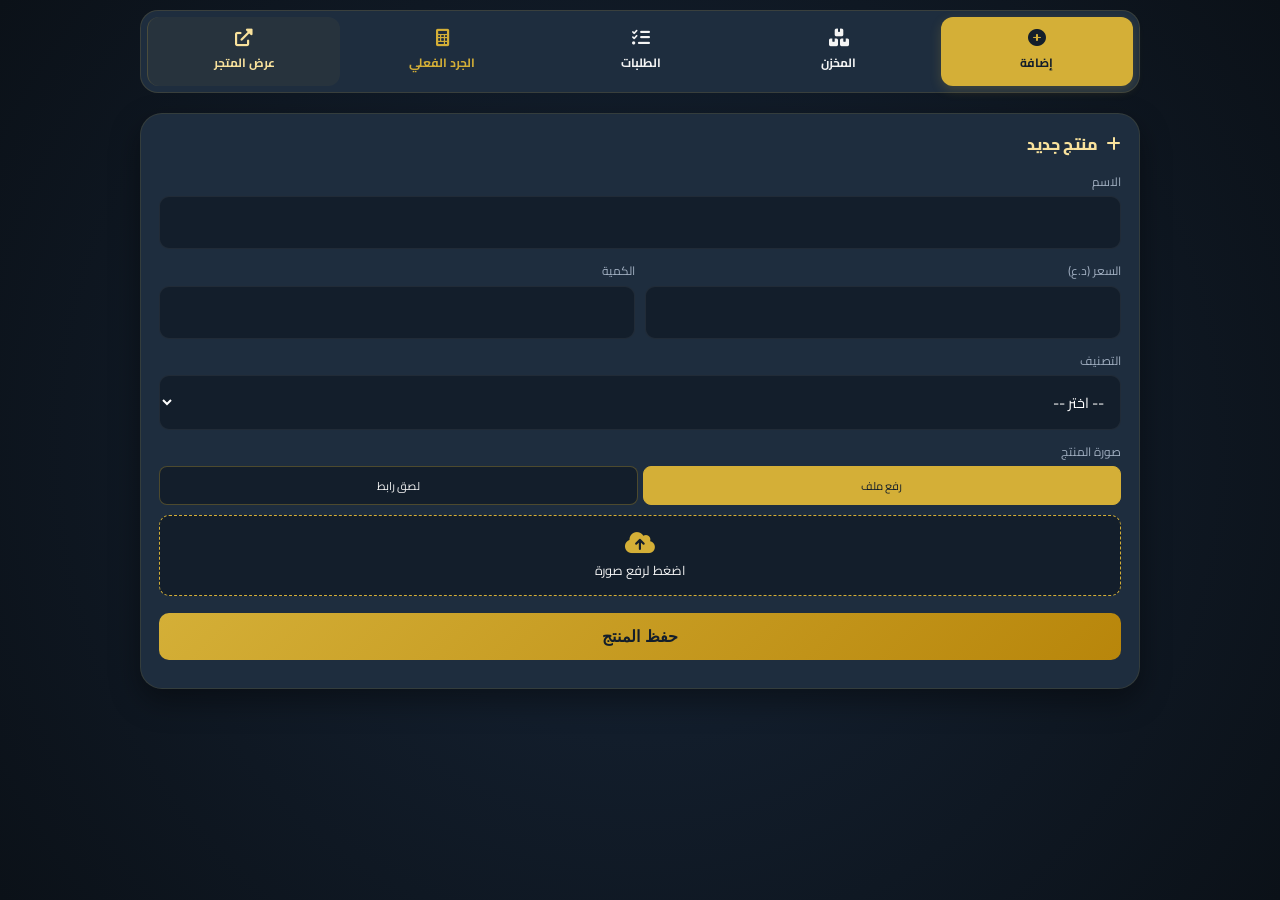
<file: backup4index.html>
<!DOCTYPE html>
<html lang="ar" dir="rtl">
<head>
    <meta charset="UTF-8">
    <meta name="viewport" content="width=device-width, initial-scale=1.0">
    <title>Elite Admin Pro | لوحة التحكم</title>
    
    <link href="https://cdnjs.cloudflare.com/ajax/libs/font-awesome/6.0.0/css/all.min.css" rel="stylesheet">
    <link href="https://fonts.googleapis.com/css2?family=Cairo:wght@400;600;700;800&display=swap" rel="stylesheet">

    <style>
        :root {
            --diesel-blue: #131e2b;
            --diesel-light: #1e2d3e;
            --gold-primary: #d4af37;
            --gold-glow: #f9e29c;
            --bg-deep: #0b1118;
            --text-white: #f4f4f4;
            --status-good: #2ecc71;
        }

        * { box-sizing: border-box; -webkit-tap-highlight-color: transparent; }

        body {
            font-family: 'Cairo', sans-serif;
            background-color: var(--bg-deep);
            background-image: radial-gradient(circle at center, #162436 0%, #0b1118 100%);
            margin: 0; padding: 10px; color: var(--text-white);
            min-height: 100vh; line-height: 1.6;
        }

        .container { max-width: 1000px; margin: 0 auto; }

        .tab-menu {
            display: flex; gap: 6px; margin-bottom: 20px;
            background: var(--diesel-light); padding: 6px;
            border-radius: 18px; border: 1px solid rgba(212, 175, 55, 0.15);
        }

        .tab-btn {
            flex: 1; padding: 12px 2px; border: none; border-radius: 12px;
            background: transparent; color: var(--text-white);
            font-family: 'Cairo'; font-weight: 700; cursor: pointer;
            transition: 0.3s; display: flex; flex-direction: column; 
            align-items: center; gap: 4px; font-size: 0.75rem;
        }

        .tab-btn i { font-size: 1.1rem; }
        .tab-btn.active { background: var(--gold-primary); color: var(--diesel-blue); box-shadow: 0 4px 12px rgba(212, 175, 55, 0.2); }

        .tab-content { display: none; animation: slideUp 0.4s ease; }
        .tab-content.active { display: block; }

        @keyframes slideUp { from { opacity: 0; transform: translateY(10px); } to { opacity: 1; transform: translateY(0); } }

        .admin-card {
            background: var(--diesel-light); padding: 18px;
            border-radius: 22px; border: 1px solid rgba(212, 175, 55, 0.12);
            box-shadow: 0 12px 30px rgba(0,0,0,0.4);
            position: relative;
        }

        h2 { font-size: 1rem; font-weight: 800; margin: 0 0 15px 0; color: var(--gold-glow); display: flex; align-items: center; gap: 8px; }

        .input-group { margin-bottom: 12px; }
        label { display: block; margin-bottom: 5px; font-size: 0.75rem; color: #a0aec0; }
        input, select {
            width: 100%; padding: 12px; border-radius: 10px;
            border: 1px solid rgba(255,255,255,0.06);
            background: var(--diesel-blue); color: white; outline: none;
            font-size: 0.9rem; font-family: 'Cairo';
        }

        /* Image Mode Toggle Styling */
        .mode-toggle { display: flex; gap: 5px; margin-bottom: 10px; }
        .mode-btn { 
            flex: 1; padding: 8px; font-size: 0.7rem; border-radius: 8px; 
            border: 1px solid rgba(212, 175, 55, 0.3); background: var(--diesel-blue); 
            color: var(--text-white); cursor: pointer; font-family: 'Cairo';
        }
        .mode-btn.active { background: var(--gold-primary); color: var(--diesel-blue); border-color: var(--gold-primary); }

        .upload-wrapper {
            background: var(--diesel-blue); border: 1.5px dashed var(--gold-primary);
            padding: 15px; border-radius: 10px; text-align: center; cursor: pointer;
            transition: 0.3s;
        }
        .upload-wrapper:hover { background: rgba(212, 175, 55, 0.05); }
        .upload-wrapper i { font-size: 1.5rem; color: var(--gold-primary); margin-bottom: 5px; }
        #p_img_preview { max-width: 100px; border-radius: 8px; display: none; margin: 10px auto; }

        .submit-btn {
            width: 100%; background: linear-gradient(135deg, #d4af37 0%, #b8860b 100%);
            color: var(--diesel-blue); border: none; padding: 14px; border-radius: 10px;
            font-weight: 800; cursor: pointer; font-size: 1rem; margin-top: 5px;
        }

        #msg { text-align:center; margin-top:10px; font-weight:700; }
    </style>
</head>
<body>

<div class="container">
    <div class="tab-menu">
        <button class="tab-btn active" onclick="openTab(event, 'add-tab')">
            <i class="fas fa-plus-circle"></i><span>إضافة</span>
        </button>
        <button class="tab-btn" onclick="openTab(event, 'inventory-tab')">
            <i class="fas fa-boxes"></i><span>المخزن</span>
        </button>
        <button class="tab-btn" onclick="openTab(event, 'orders-tab')">
            <i class="fas fa-list-check"></i><span>الطلبات</span>
        </button>
        
        <button class="tab-btn" onclick="window.location.href='requests.html'">
            <i class="fas fa-calculator" style="color:var(--gold-primary)"></i>
            <span style="color:var(--gold-primary)">الجرد الفعلي</span>
        </button>

        <button class="tab-btn" onclick="window.open('https://ellets.github.io/Ellites/', '_blank')" style="background: rgba(212, 175, 55, 0.05); border-left: 1px solid rgba(212, 175, 55, 0.2);">
            <i class="fas fa-external-link-alt" style="color:var(--gold-glow)"></i>
            <span style="color:var(--gold-glow)">عرض المتجر</span>
        </button>
    </div>

    <div id="add-tab" class="tab-content active">
        <div class="admin-card">
            <h2><i class="fas fa-plus"></i> منتج جديد</h2>
            <form id="adminApiForm">
                <div class="input-group"><label>الاسم</label><input type="text" id="p_name" required></div>
                
                <div style="display:grid; grid-template-columns: 1fr 1fr; gap:10px;">
                    <div class="input-group"><label>السعر (د.ع)</label><input type="number" id="p_price" required></div>
                    <div class="input-group"><label>الكمية</label><input type="number" id="p_qty" required></div>
                </div>

                <div class="input-group">
                    <label>التصنيف</label>
                    <select id="p_type_select" onchange="checkNewType(this.value)">
                        <option value="">-- اختر --</option>
                        <option value="NEW" style="color:var(--gold-primary)">+ تصنيف جديد</option>
                    </select>
                </div>
                <div id="new_type_container" class="input-group" style="display:none;">
                    <label>اسم التصنيف الجديد</label>
                    <input type="text" id="p_new_type">
                </div>

                <div class="input-group">
                    <label>صورة المنتج</label>
                    <div class="mode-toggle">
                        <button type="button" id="btn-up" class="mode-btn active" onclick="switchImgMode('upload')">رفع ملف</button>
                        <button type="button" id="btn-link" class="mode-btn" onclick="switchImgMode('link')">لصق رابط</button>
                    </div>

                    <div id="up-area">
                        <div class="upload-wrapper" onclick="document.getElementById('fileInput').click()">
                            <i class="fas fa-cloud-upload-alt"></i>
                            <div id="uploadStatus" style="font-size:0.8rem">اضغط لرفع صورة</div>
                            <img id="p_img_preview">
                        </div>
                        <input type="file" id="fileInput" accept="image/*" style="display:none" onchange="handleFileUpload(this)">
                    </div>

                    <div id="link-area" style="display: none;">
                        <input type="url" id="p_img_manual" placeholder="إلصق رابط الصورة هنا..." oninput="syncLink(this.value)">
                    </div>

                    <input type="hidden" id="p_img">
                </div>

                <button type="submit" id="submitBtn" class="submit-btn">حفظ المنتج</button>
            </form>
            <div id="msg"></div>
        </div>
    </div>

    <div id="inventory-tab" class="tab-content">
        <div class="admin-card"><h2><i class="fas fa-boxes"></i> المخزن الحالي</h2><div id="inventory-list">جاري التحميل...</div></div>
    </div>

    <div id="orders-tab" class="tab-content">
        <div class="admin-card"><h2><i class="fas fa-list-check"></i> طلبات الزبائن</h2><div id="orders-list">جاري التحميل...</div></div>
    </div>
</div>

<script>
    const inventorySheetID = '12XnQD1ne4fu7Q56v-RVzFVMFDCY4p18C22pzyBsBoeg';
    const formURL = "https://docs.google.com/forms/d/e/1FAIpQLSd_m0-myPMPCQzZJNrT8ip4mi-D0oVTh6o_mX2b9NSlz7RIIg/formResponse";
    const SCRIPT_URL = "https://script.google.com/macros/s/AKfycbzn_hvmN_lDoKrZ5PQgLjbLiffTStJ2VK7WV_Del6XSdqyq-ELXtVKiP6HDpnQBvMwhuw/exec";

    // Image Mode Logic
    function switchImgMode(mode) {
        document.getElementById('up-area').style.display = (mode === 'upload') ? 'block' : 'none';
        document.getElementById('link-area').style.display = (mode === 'link') ? 'block' : 'none';
        document.getElementById('btn-up').classList.toggle('active', mode === 'upload');
        document.getElementById('btn-link').classList.toggle('active', mode === 'link');
        // We no longer clear p_img_manual here so the uploaded link stays visible if you switch tabs
    }

    function syncLink(val) { document.getElementById('p_img').value = val; }

    // File Upload Handler
    async function handleFileUpload(input) {
        const file = input.files[0];
        if (!file) return;

        const status = document.getElementById('uploadStatus');
        const preview = document.getElementById('p_img_preview');
        const manualInput = document.getElementById('p_img_manual');
        const hiddenImgInput = document.getElementById('p_img');
        const submitBtn = document.getElementById('submitBtn');

        status.innerHTML = '<i class="fas fa-spinner fa-spin"></i> جاري الرفع...';
        submitBtn.disabled = true;

        const reader = new FileReader();
        reader.onload = async () => {
            const base64 = reader.result.split(',')[1];
            try {
                const response = await fetch(SCRIPT_URL, {
                    method: "POST",
                    body: JSON.stringify({ base64: base64, mimeType: file.type, fileName: file.name })
                });
                const data = await response.json();
                if (data.status === "success") {
                    status.innerText = "✅ تم الرفع بنجاح";
                    preview.src = data.fileUrl;
                    preview.style.display = "block";
                    
                    // Update both the manual input and the hidden field
                    manualInput.value = data.fileUrl;
                    hiddenImgInput.value = data.fileUrl;
                    
                } else { status.innerText = "❌ خطأ في الرفع"; }
            } catch (err) { status.innerText = "❌ فشل الاتصال"; }
            finally { submitBtn.disabled = false; }
        };
        reader.readAsDataURL(file);
    }

    function checkNewType(val) { document.getElementById('new_type_container').style.display = (val === 'NEW') ? 'block' : 'none'; }

    function openTab(evt, tabName) {
        let contents = document.getElementsByClassName("tab-content");
        for (let i = 0; i < contents.length; i++) contents[i].style.display = "none";
        let btns = document.getElementsByClassName("tab-btn");
        for (let i = 0; i < btns.length; i++) btns[i].className = btns[i].className.replace(" active", "");
        document.getElementById(tabName).style.display = "block";
        evt.currentTarget.className += " active";
    }

    async function loadCategories() {
        try {
            const res = await fetch(`https://docs.google.com/spreadsheets/d/${inventorySheetID}/gviz/tq?tqx=out:json`);
            const text = await res.text();
            const json = JSON.parse(text.substring(text.indexOf("(") + 1, text.lastIndexOf(")")));
            const categories = [...new Set(json.table.rows.map(r => r.c[4]?.v).filter(v => v && v !== "Type"))];
            const select = document.getElementById('p_type_select');
            select.innerHTML = '<option value="">-- اختر --</option><option value="NEW" style="color:var(--gold-primary)">+ تصنيف جديد</option>';
            categories.forEach(cat => {
                const opt = document.createElement('option');
                opt.value = opt.innerText = cat;
                select.appendChild(opt);
            });
        } catch (e) { console.error("Category load error"); }
    }

    document.getElementById('adminApiForm').addEventListener('submit', async (e) => {
        e.preventDefault();
        const btn = document.getElementById('submitBtn');
        const msg = document.getElementById('msg');
        btn.disabled = true; msg.innerText = "جاري الحفظ...";

        let finalType = document.getElementById('p_type_select').value;
        if(finalType === 'NEW') finalType = document.getElementById('p_new_type').value;

        const formData = new URLSearchParams();
        formData.append("entry.1904055406", document.getElementById('p_name').value);
        formData.append("entry.372117537",  document.getElementById('p_price').value);
        formData.append("entry.663866375",  document.getElementById('p_qty').value);
        formData.append("entry.307919813",  finalType);
        formData.append("entry.174446568",  document.getElementById('p_img').value);

        try {
            await fetch(formURL, { method: "POST", mode: "no-cors", body: formData });
            msg.style.color = "var(--gold-primary)"; msg.innerText = "تم الحفظ بنجاح! ✓";
            document.getElementById('adminApiForm').reset();
            document.getElementById('p_img_preview').style.display = "none";
            document.getElementById('uploadStatus').innerText = "اضغط لرفع صورة";
            loadCategories();
        } catch (error) { msg.innerText = "حدث خطأ"; }
        finally { btn.disabled = false; }
    });

    loadCategories();
</script>
</body>
</html>
</file>
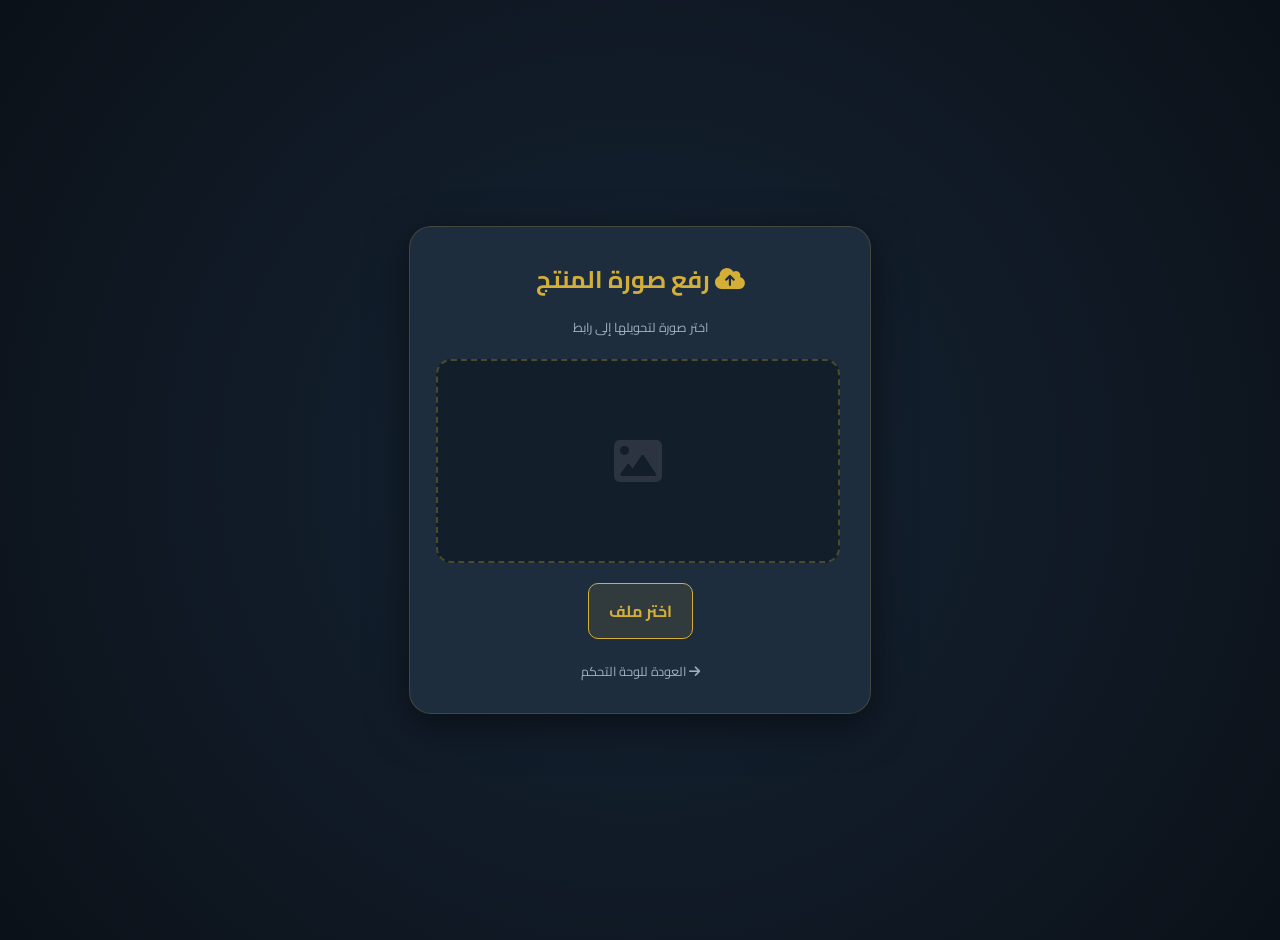
<file: image.html>
<!DOCTYPE html>
<html lang="ar" dir="rtl">
<head>
    <meta charset="UTF-8">
    <meta name="viewport" content="width=device-width, initial-scale=1.0">
    <title>Elite Admin | رفع الصور</title>
    <link href="https://cdnjs.cloudflare.com/ajax/libs/font-awesome/6.0.0/css/all.min.css" rel="stylesheet">
    <link href="https://fonts.googleapis.com/css2?family=Cairo:wght@400;600;700;800&display=swap" rel="stylesheet">
    <style>
        :root {
            --diesel-blue: #131e2b;
            --diesel-light: #1e2d3e;
            --gold-primary: #d4af37;
            --gold-glow: #f9e29c;
            --bg-deep: #0b1118;
            --text-white: #f4f4f4;
        }
        body {
            font-family: 'Cairo', sans-serif;
            background-color: var(--bg-deep);
            background-image: radial-gradient(circle at center, #162436 0%, #0b1118 100%);
            margin: 0; padding: 20px; color: var(--text-white);
            display: flex; justify-content: center; align-items: center; min-height: 100vh;
        }
        .upload-card {
            background: var(--diesel-light);
            padding: 30px; border-radius: 22px;
            border: 1px solid rgba(212, 175, 55, 0.2);
            box-shadow: 0 12px 40px rgba(0,0,0,0.5);
            max-width: 400px; width: 100%; text-align: center;
        }
        .preview-box {
            width: 100%; height: 200px;
            background: var(--diesel-blue);
            border: 2px dashed rgba(212, 175, 55, 0.3);
            border-radius: 15px; margin: 20px 0;
            display: flex; align-items: center; justify-content: center;
            overflow: hidden;
        }
        .preview-box img { max-width: 100%; max-height: 100%; object-fit: contain; }
        .file-input { display: none; }
        .custom-file-upload {
            background: rgba(212, 175, 55, 0.1);
            color: var(--gold-primary);
            border: 1px solid var(--gold-primary);
            padding: 12px 20px; border-radius: 10px;
            cursor: pointer; font-weight: 700; display: inline-block; transition: 0.3s;
        }
        .custom-file-upload:hover { background: var(--gold-primary); color: var(--diesel-blue); }
        .url-output {
            background: var(--diesel-blue);
            border: 1px solid rgba(255,255,255,0.1);
            padding: 10px; border-radius: 8px;
            font-size: 0.8rem; width: 100%; margin-top: 15px;
            color: var(--gold-glow); word-break: break-all;
            display: none; cursor: pointer;
        }
        .back-btn {
            display: block; margin-top: 20px; color: #a0aec0;
            text-decoration: none; font-size: 0.8rem;
        }
    </style>
</head>
<body>

<div class="upload-card">
    <h2 style="color:var(--gold-primary); margin:0;"><i class="fas fa-cloud-upload-alt"></i> رفع صورة المنتج</h2>
    <p style="font-size:0.8rem; color:#a0aec0;">اختر صورة لتحويلها إلى رابط</p>
    
    <div class="preview-box" id="previewBox">
        <i class="fas fa-image" style="font-size: 3rem; color: rgba(255,255,255,0.1)"></i>
    </div>

    <label class="custom-file-upload">
        <input type="file" class="file-input" id="fileInput" accept="image/*">
        اختر ملف
    </label>

    <div id="urlOutput" class="url-output" onclick="copyUrl()"></div>
    <p id="copyMsg" style="font-size:0.7rem; color:var(--status-good); display:none; margin-top:5px;">تم النسخ!</p>

    <a href="index.html" class="back-btn"><i class="fas fa-arrow-right"></i> العودة للوحة التحكم</a>
</div>

<script>
    const fileInput = document.getElementById('fileInput');
    const previewBox = document.getElementById('previewBox');
    const urlOutput = document.getElementById('urlOutput');

    fileInput.onchange = function() {
        const file = this.files[0];
        if (file) {
            const reader = new FileReader();
            reader.onload = function(e) {
                const base64 = e.target.result;
                previewBox.innerHTML = `<img src="${base64}">`;
                urlOutput.innerText = base64;
                urlOutput.style.display = 'block';
            }
            reader.readAsDataURL(file);
        }
    };

    function copyUrl() {
        const text = urlOutput.innerText;
        navigator.clipboard.writeText(text).then(() => {
            const msg = document.getElementById('copyMsg');
            msg.style.display = 'block';
            setTimeout(() => msg.style.display = 'none', 2000);
        });
    }
</script>

</body>
</html>
</file>
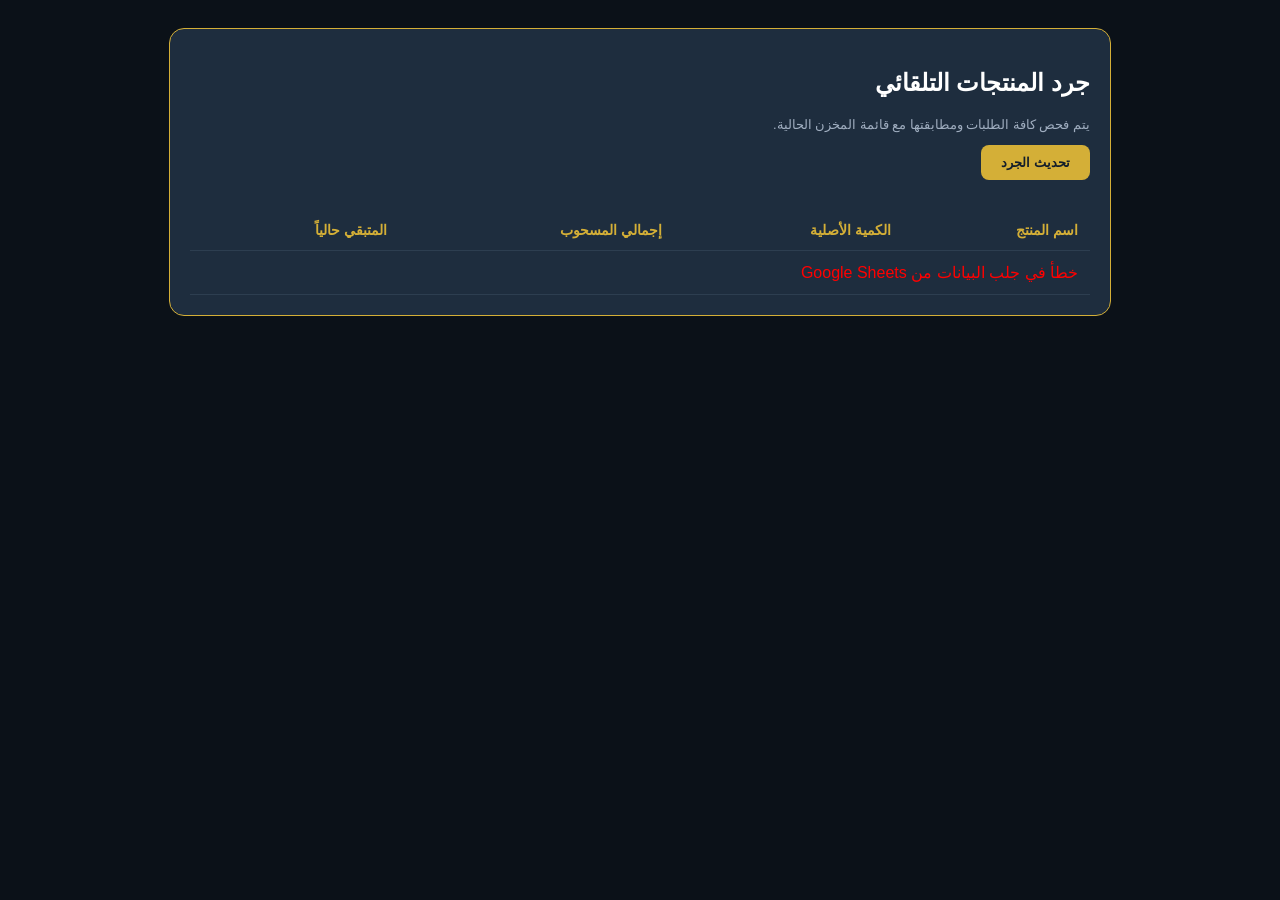
<file: request.html>
<!DOCTYPE html>
<html lang="ar" dir="rtl">
<head>
    <meta charset="UTF-8">
    <title>نظام الجرد الشامل</title>
    <style>
        body { font-family: 'Cairo', sans-serif; background: #0b1118; color: white; padding: 20px; }
        .container { max-width: 900px; margin: 0 auto; background: #1e2d3e; padding: 20px; border-radius: 15px; border: 1px solid #d4af37; }
        table { width: 100%; border-collapse: collapse; margin-top: 20px; }
        th, td { padding: 12px; text-align: right; border-bottom: 1px solid #2d3e50; }
        th { color: #d4af37; font-size: 0.9rem; }
        .num-bold { font-family: monospace; font-size: 1.1rem; }
        .status-badge { padding: 4px 8px; border-radius: 4px; font-weight: bold; }
        .in-stock { background: rgba(46, 204, 113, 0.2); color: #2ecc71; }
        .out-stock { background: rgba(231, 76, 60, 0.2); color: #e74c3c; }
        .refresh-btn { background: #d4af37; color: #131e2b; border: none; padding: 10px 20px; border-radius: 8px; cursor: pointer; font-weight: bold; margin-bottom: 10px; }
    </style>
</head>
<body>

<div class="container">
    <h2><i class="fas fa-boxes"></i> جرد المنتجات التلقائي</h2>
    <p style="color: #a0aec0; font-size: 0.8rem;">يتم فحص كافة الطلبات ومطابقتها مع قائمة المخزن الحالية.</p>
    
    <button class="refresh-btn" onclick="calculateEverything()">تحديث الجرد</button>

    <table>
        <thead>
            <tr>
                <th>اسم المنتج</th>
                <th>الكمية الأصلية</th>
                <th>إجمالي المسحوب</th>
                <th>المتبقي حالياً</th>
            </tr>
        </thead>
        <tbody id="inventory-results">
            </tbody>
    </table>
</div>

<script>
    // IDs الخاصة بجداول البيانات لديك
    const inventorySheetID = '12XnQD1ne4fu7Q56v-RVzFVMFDCY4p18C22pzyBsBoeg';
    const ordersSheetID = '1hCfKFp2-YvEl33FdU7gEJyzxRoSO3l9bPHCDMn58W9o';

    async function fetchSheetData(id) {
        const url = `https://docs.google.com/spreadsheets/d/${id}/gviz/tq?tqx=out:json`;
        const res = await fetch(url);
        const text = await res.text();
        return JSON.parse(text.substring(text.indexOf("(") + 1, text.lastIndexOf(")")));
    }

    async function calculateEverything() {
        const tbody = document.getElementById('inventory-results');
        tbody.innerHTML = '<tr><td colspan="4" style="text-align:center;">جاري جرد كافة المواد...</td></tr>';

        try {
            const invData = await fetchSheetData(inventorySheetID);
            const ordData = await fetchSheetData(ordersSheetID);

            // 1. حساب المسحوب لكل المنتجات
            let demandMap = {};
            
            ordData.table.rows.slice(1).forEach(row => {
                let orderString = row.c[6]?.v; // العمود G الذي يحتوي الطلبات
                if (orderString) {
                    // هذا النمط يستخرج الاسم والعدد من تنسيق: اسم (xعدد)
                    const regex = /([^,()]+)\s*\(x(\d+)\)/g;
                    let match;
                    while ((match = regex.exec(orderString)) !== null) {
                        let name = match[1].trim().toLowerCase();
                        let qty = parseInt(match[2]);
                        demandMap[name] = (demandMap[name] || 0) + qty;
                    }
                }
            });

            // 2. بناء الجدول بناءً على قائمة المخزن
            tbody.innerHTML = '';
            invData.table.rows.slice(1).forEach(row => {
                let productName = row.c[1]?.v || 'غير مسمى'; // العمود B
                let stockOriginal = Number(row.c[3]?.v || 0); // العمود D
                
                let key = productName.toString().toLowerCase().trim();
                let totalTaken = demandMap[key] || 0;
                let netStock = stockOriginal - totalTaken;

                tbody.innerHTML += `
                    <tr>
                        <td><strong>${productName}</strong></td>
                        <td class="num-bold">${stockOriginal}</td>
                        <td class="num-bold" style="color: #d4af37;">${totalTaken}</td>
                        <td>
                            <span class="status-badge ${netStock > 0 ? 'in-stock' : 'out-stock'}">
                                ${netStock}
                            </span>
                        </td>
                    </tr>
                `;
            });

        } catch (error) {
            tbody.innerHTML = '<tr><td colspan="4" style="color:red;">خطأ في جلب البيانات من Google Sheets</td></tr>';
        }
    }

    // تشغيل الحساب عند تحميل الصفحة
    calculateEverything();
</script>

</body>
</html>
</file>
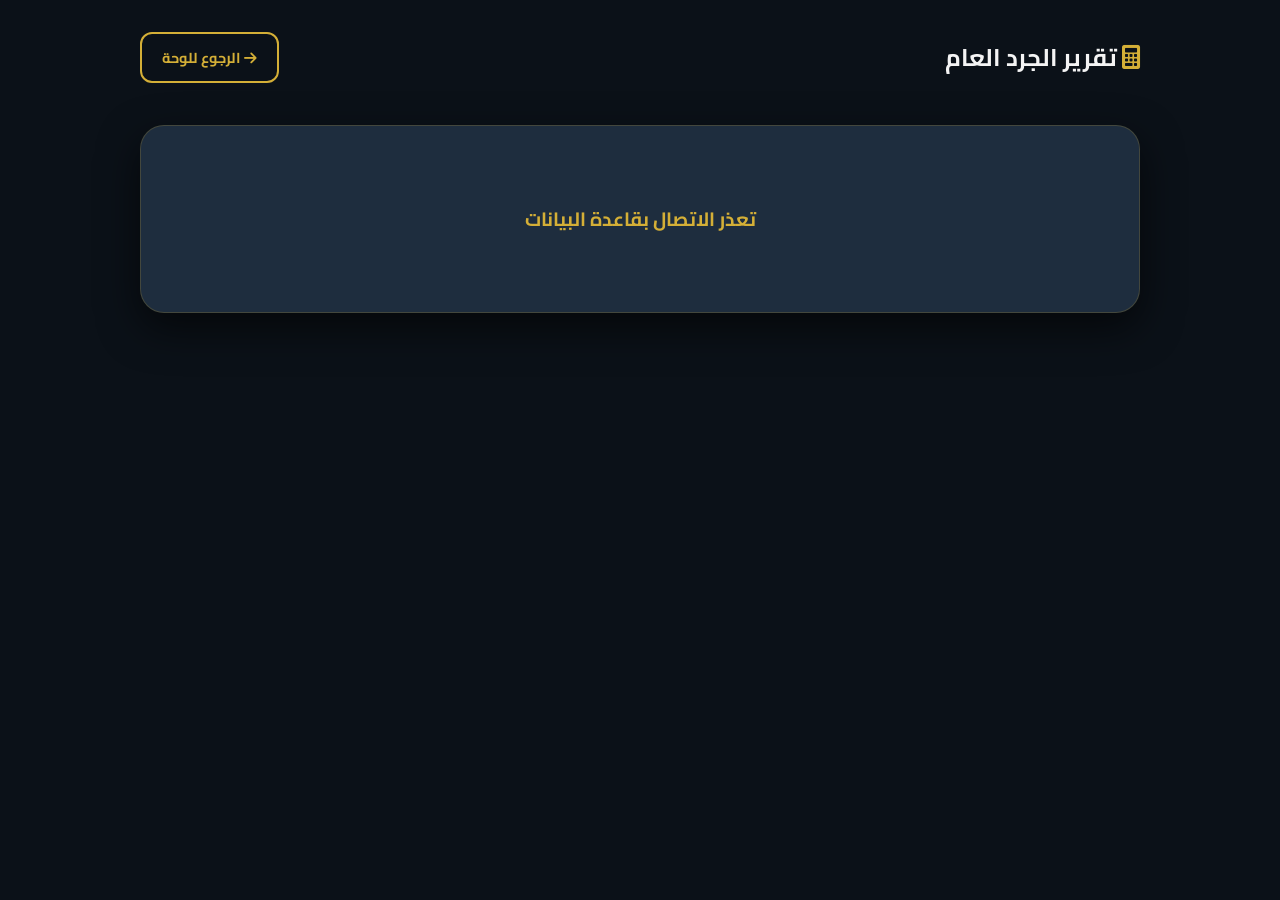
<file: requests.html>
<!DOCTYPE html>
<html lang="ar" dir="rtl">
<head>
    <meta charset="UTF-8">
    <meta name="viewport" content="width=device-width, initial-scale=1.0">
    <title>Elite Admin | الجرد الكامل</title>
    <link href="https://cdnjs.cloudflare.com/ajax/libs/font-awesome/6.0.0/css/all.min.css" rel="stylesheet">
    <link href="https://fonts.googleapis.com/css2?family=Cairo:wght@400;700;800&display=swap" rel="stylesheet">
    <style>
        :root {
            --diesel-blue: #131e2b;
            --diesel-light: #1e2d3e;
            --gold-primary: #d4af37;
            --text-white: #f4f4f4;
            --status-good: #2ecc71;
            --status-low: #e74c3c;
        }
        body {
            font-family: 'Cairo', sans-serif;
            background-color: #0b1118;
            color: var(--text-white);
            margin: 0; padding: 15px;
        }
        .container { max-width: 1000px; margin: 0 auto; }
        
        .header { 
            display: flex; justify-content: space-between; 
            align-items: center; margin-bottom: 25px; 
        }
        
        .back-btn { 
            text-decoration: none; color: var(--gold-primary); 
            font-weight: bold; font-size: 0.9rem; border: 2px solid var(--gold-primary);
            padding: 10px 20px; border-radius: 12px; transition: 0.3s;
        }
        .back-btn:hover { background: var(--gold-primary); color: var(--diesel-blue); }

        .admin-card {
            background: var(--diesel-light);
            padding: 25px; border-radius: 24px;
            border: 1px solid rgba(212, 175, 55, 0.2);
            box-shadow: 0 15px 40px rgba(0,0,0,0.6);
        }

        table { width: 100%; border-collapse: collapse; margin-top: 10px; }
        th { 
            text-align: right; color: var(--gold-primary); 
            font-size: 0.9rem; padding: 15px 10px; 
            border-bottom: 3px solid rgba(212, 175, 55, 0.15); 
        }
        td { 
            padding: 18px 10px; border-bottom: 1px solid rgba(255,255,255,0.05); 
            font-size: 1rem; 
        }
        
        .product-name { font-weight: 800; color: #fff; }
        
        .stock-badge { 
            font-weight: 800; padding: 6px 14px; border-radius: 10px; 
            display: inline-block; min-width: 50px; text-align: center;
            font-size: 1.1rem;
        }
        .bg-green { background: rgba(46, 204, 113, 0.2); color: var(--status-good); }
        .bg-red { background: rgba(231, 76, 60, 0.2); color: var(--status-low); }

        .loader { text-align: center; padding: 50px; color: var(--gold-primary); font-weight: bold; font-size: 1.2rem; }

        /* Subtle mobile tweak just to prevent squashing */
        @media screen and (max-width: 600px) {
            .admin-card { padding: 15px; }
            td, th { padding: 12px 5px; font-size: 0.85rem; }
            .stock-badge { padding: 4px 8px; font-size: 0.9rem; }
        }
    </style>
</head>
<body>

<div class="container">
    <div class="header">
        <h2><i class="fas fa-calculator" style="color:var(--gold-primary)"></i> تقرير الجرد العام</h2>
        <a href="index.html" class="back-btn"><i class="fas fa-arrow-right"></i> الرجوع للوحة</a>
    </div>

    <div class="admin-card">
        <div id="loading" class="loader">جاري مزامنة كافة المواد...</div>
        <table id="resultTable" style="display:none;">
            <thead>
                <tr>
                    <th>المادة</th>
                    <th>المخزن</th>
                    <th>المحجوز</th>
                    <th>الصافي</th>
                </tr>
            </thead>
            <tbody id="inventory-body"></tbody>
        </table>
    </div>
</div>

<script>
    const inventorySheetID = '12XnQD1ne4fu7Q56v-RVzFVMFDCY4p18C22pzyBsBoeg';
    const ordersSheetID = '1hCfKFp2-YvEl33FdU7gEJyzxRoSO3l9bPHCDMn58W9o';

    async function fetchJSON(id) {
        const res = await fetch(`https://docs.google.com/spreadsheets/d/${id}/gviz/tq?tqx=out:json`);
        const text = await res.text();
        return JSON.parse(text.substring(text.indexOf("(") + 1, text.lastIndexOf(")")));
    }

    async function generateReport() {
        try {
            const [invJson, ordJson] = await Promise.all([fetchJSON(inventorySheetID), fetchJSON(ordersSheetID)]);
            
            // Map the taken amounts
            let demandMap = {};
            ordJson.table.rows.slice(1).forEach(row => {
                let cell = row.c[6]?.v;
                if (cell) {
                    const regex = /([^,()]+)\s*\(x(\d+)\)/g;
                    let match;
                    while ((match = regex.exec(cell)) !== null) {
                        let name = match[1].trim().toLowerCase();
                        let qty = parseInt(match[2]);
                        demandMap[name] = (demandMap[name] || 0) + qty;
                    }
                }
            });

            const tbody = document.getElementById('inventory-body');
            tbody.innerHTML = '';
            
            invJson.table.rows.slice(1).forEach(row => {
                let originalName = row.c[1]?.v || 'مادة';
                let stock = Number(row.c[3]?.v || 0);
                let key = originalName.toString().toLowerCase().trim();
                let taken = demandMap[key] || 0;
                let remaining = stock - taken;

                tbody.innerHTML += `
                    <tr>
                        <td class="product-name">${originalName}</td>
                        <td style="color:#a0aec0">${stock}</td>
                        <td style="color:var(--gold-primary); font-weight:bold;">${taken}</td>
                        <td>
                            <span class="stock-badge ${remaining > 0 ? 'bg-green' : 'bg-red'}">
                                ${remaining}
                            </span>
                        </td>
                    </tr>`;
            });

            document.getElementById('loading').style.display = 'none';
            document.getElementById('resultTable').style.display = 'table';

        } catch (error) {
            document.getElementById('loading').innerHTML = "تعذر الاتصال بقاعدة البيانات";
        }
    }

    generateReport();
</script>
</body>
</html>
</file>
